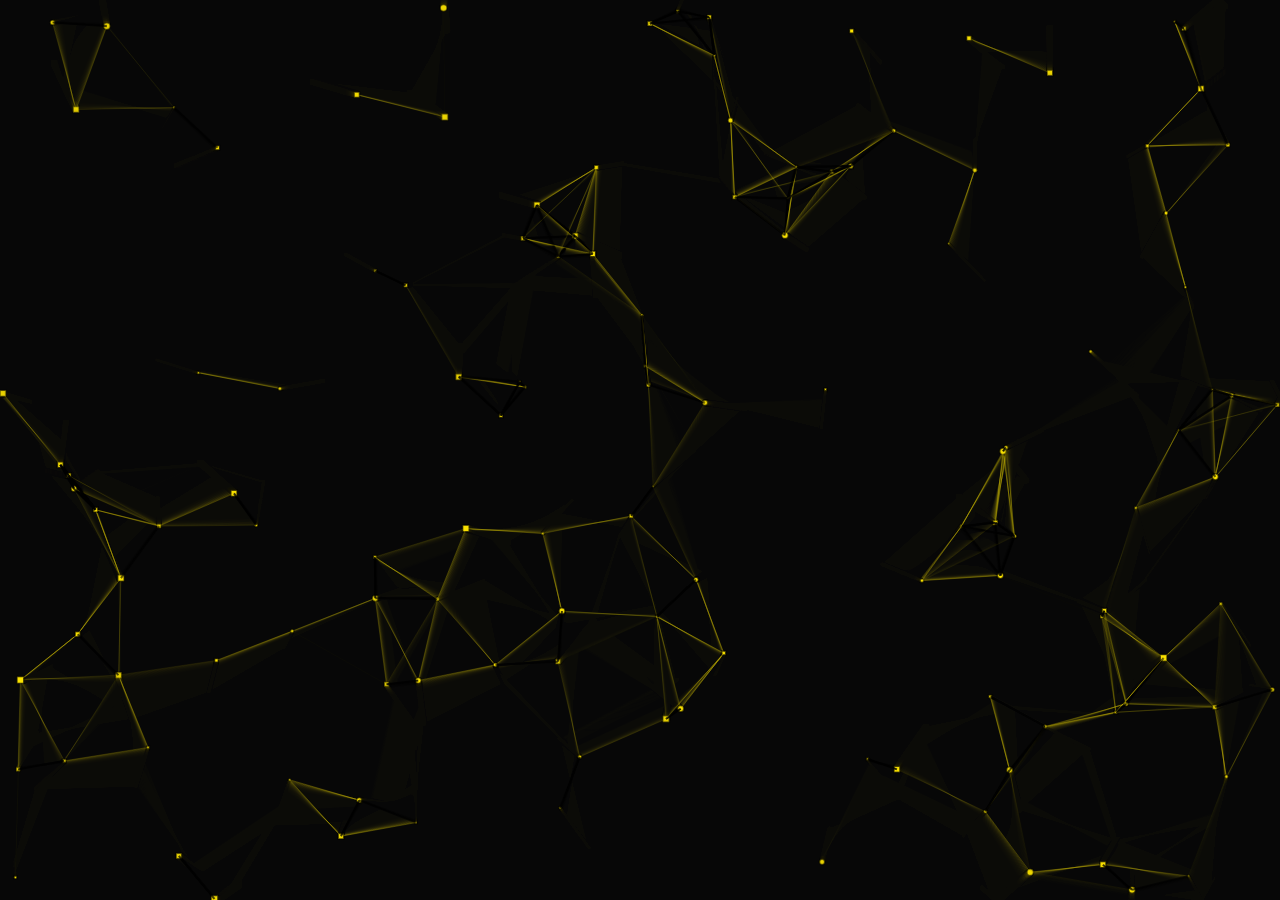
<file: background/background_page_1_embed.html>
<!DOCTYPE html>
<html lang="id">

<head>
    <meta charset="UTF-8">
    <title>Background P1</title>
    <style>
        *, *::before, *::after { margin: 0; padding: 0; box-sizing: border-box; }

        html, body {
            width: 100%;
            height: 100%;
            overflow: hidden;
            background: #0a0a0a;
        }

        canvas {
            display: block;
            position: absolute;
            inset: 0;
        }
    </style>
</head>

<body>
    <canvas id="bgCanvas"></canvas>

    <script>
        /* ================================================================
           NEO-BRUTALISM PARTICLE NETWORK — Embed-only
           Controlled by parent via postMessage:
             { type: 'mousemove', x, y }
             { type: 'click', x, y }
             { type: 'settings', color, speed, connectionDistance, mouseRadius }
             { type: 'reset' }
           ================================================================ */

        const canvas = document.getElementById('bgCanvas');
        const ctx    = canvas.getContext('2d');

        const settings = {
            color              : '#FFE600',
            speed              : 0.8,
            connectionDistance : 110,
            mouseRadius        : 130,
        };

        let mouse = { x: null, y: null };

        /* ── Receive all events from parent ── */
        window.addEventListener('message', (e) => {
            if (!e.data) return;
            switch (e.data.type) {
                case 'mousemove':
                    mouse.x = e.data.x;
                    mouse.y = e.data.y;
                    break;
                case 'mouseleave':
                    mouse.x = null;
                    mouse.y = null;
                    break;
                case 'click':
                    spawnBurst(e.data.x, e.data.y, 5);
                    break;
                case 'settings':
                    if (e.data.color !== undefined)              settings.color              = e.data.color;
                    if (e.data.speed !== undefined)              settings.speed              = e.data.speed;
                    if (e.data.connectionDistance !== undefined) settings.connectionDistance = e.data.connectionDistance;
                    if (e.data.mouseRadius !== undefined)        settings.mouseRadius        = e.data.mouseRadius;
                    break;
                case 'reset':
                    init();
                    break;
                case 'pause':
                    stopAnim();
                    break;
                case 'resume':
                    startAnim();
                    break;
            }
        });

        /* ── Resize ── */
        function resize() {
            canvas.width  = window.innerWidth;
            canvas.height = window.innerHeight;
        }
        resize();
        window.addEventListener('resize', () => { resize(); init(); });

        /* ── Helpers ── */
        function hexToRgb(hex) {
            const n = parseInt(hex.replace('#', ''), 16);
            return `${(n >> 16) & 255},${(n >> 8) & 255},${n & 255}`;
        }

        /* ── Particle ── */
        class Particle {
            constructor(x, y, dx, dy, size) {
                this.x       = x;
                this.y       = y;
                this.dx      = dx;
                this.dy      = dy;
                this.size    = size;
                this.density = Math.random() * 25 + 5;
                this.shape   = Math.random() > 0.5 ? 'square' : 'circle';
                this.alpha   = Math.random() * 0.35 + 0.65;
            }

            draw() {
                ctx.save();
                ctx.globalAlpha = this.alpha;
                ctx.fillStyle   = settings.color;
                ctx.strokeStyle = 'rgba(0,0,0,0.75)';
                ctx.lineWidth   = 1.5;
                if (this.shape === 'square') {
                    const s = this.size * 2;
                    ctx.fillRect(this.x - s/2, this.y - s/2, s, s);
                    ctx.strokeRect(this.x - s/2, this.y - s/2, s, s);
                } else {
                    ctx.beginPath();
                    ctx.arc(this.x, this.y, this.size, 0, Math.PI * 2);
                    ctx.fill();
                    ctx.stroke();
                }
                ctx.restore();
            }

            update() {
                if (this.x > canvas.width  || this.x < 0) this.dx = -this.dx;
                if (this.y > canvas.height || this.y < 0) this.dy = -this.dy;

                if (mouse.x !== null && mouse.y !== null) {
                    const ex   = mouse.x - this.x;
                    const ey   = mouse.y - this.y;
                    const dist = Math.sqrt(ex * ex + ey * ey);
                    if (dist > 0 && dist < settings.mouseRadius) {
                        const force = (settings.mouseRadius - dist) / settings.mouseRadius;
                        this.x -= (ex / dist) * force * this.density * 0.3;
                        this.y -= (ey / dist) * force * this.density * 0.3;
                    }
                }

                this.x += this.dx * settings.speed;
                this.y += this.dy * settings.speed;
                this.draw();
            }
        }

        let particles = [];

        function init() {
            particles = [];
            const count = Math.floor((canvas.width * canvas.height) / 9000);
            for (let i = 0; i < count; i++) {
                const size = Math.random() * 2.5 + 1;
                particles.push(new Particle(
                    Math.random() * (canvas.width  - size*4) + size*2,
                    Math.random() * (canvas.height - size*4) + size*2,
                    (Math.random() * 2) - 1,
                    (Math.random() * 2) - 1,
                    size
                ));
            }
        }

        function spawnBurst(cx, cy, n) {
            for (let i = 0; i < n; i++) {
                const size = Math.random() * 2.5 + 1;
                particles.push(new Particle(cx, cy, (Math.random()*6)-3, (Math.random()*6)-3, size));
            }
            if (particles.length > 500) particles.splice(0, particles.length - 500);
        }

        function connect() {
            const maxDistSq = settings.connectionDistance ** 2;
            for (let a = 0; a < particles.length; a++) {
                for (let b = a + 1; b < particles.length; b++) {
                    const distSq = (particles[a].x - particles[b].x) ** 2
                                 + (particles[a].y - particles[b].y) ** 2;
                    if (distSq < maxDistSq) {
                        const t = 1 - distSq / maxDistSq;
                        ctx.save();
                        if (t > 0.65) {
                            ctx.strokeStyle = `rgba(0,0,0,${(t * 0.9).toFixed(2)})`;
                            ctx.lineWidth   = 2;
                        } else {
                            ctx.strokeStyle = `rgba(${hexToRgb(settings.color)},${(t * 0.55).toFixed(2)})`;
                            ctx.lineWidth   = 0.8;
                        }
                        ctx.beginPath();
                        ctx.moveTo(particles[a].x, particles[a].y);
                        ctx.lineTo(particles[b].x, particles[b].y);
                        ctx.stroke();
                        ctx.restore();
                    }
                }
            }
        }

        /* ── Loop with pause/resume ── */
        let rafId   = null;
        let running = false;

        function loop() {
            ctx.fillStyle = 'rgba(10,10,10,0.22)';
            ctx.fillRect(0, 0, canvas.width, canvas.height);
            for (const p of particles) p.update();
            connect();
            rafId = requestAnimationFrame(loop);
        }

        function startAnim() { if (!running) { running = true; loop(); } }
        function stopAnim()  { running = false; if (rafId) { cancelAnimationFrame(rafId); rafId = null; } }

        document.addEventListener('visibilitychange', () => {
            document.hidden ? stopAnim() : startAnim();
        });

        const urlParams = new URLSearchParams(window.location.search);
        const autoplay = urlParams.get('autoplay') !== 'false';

        init();
        if (autoplay) {
            startAnim();
        }
    </script>
</body>

</html>
</file>
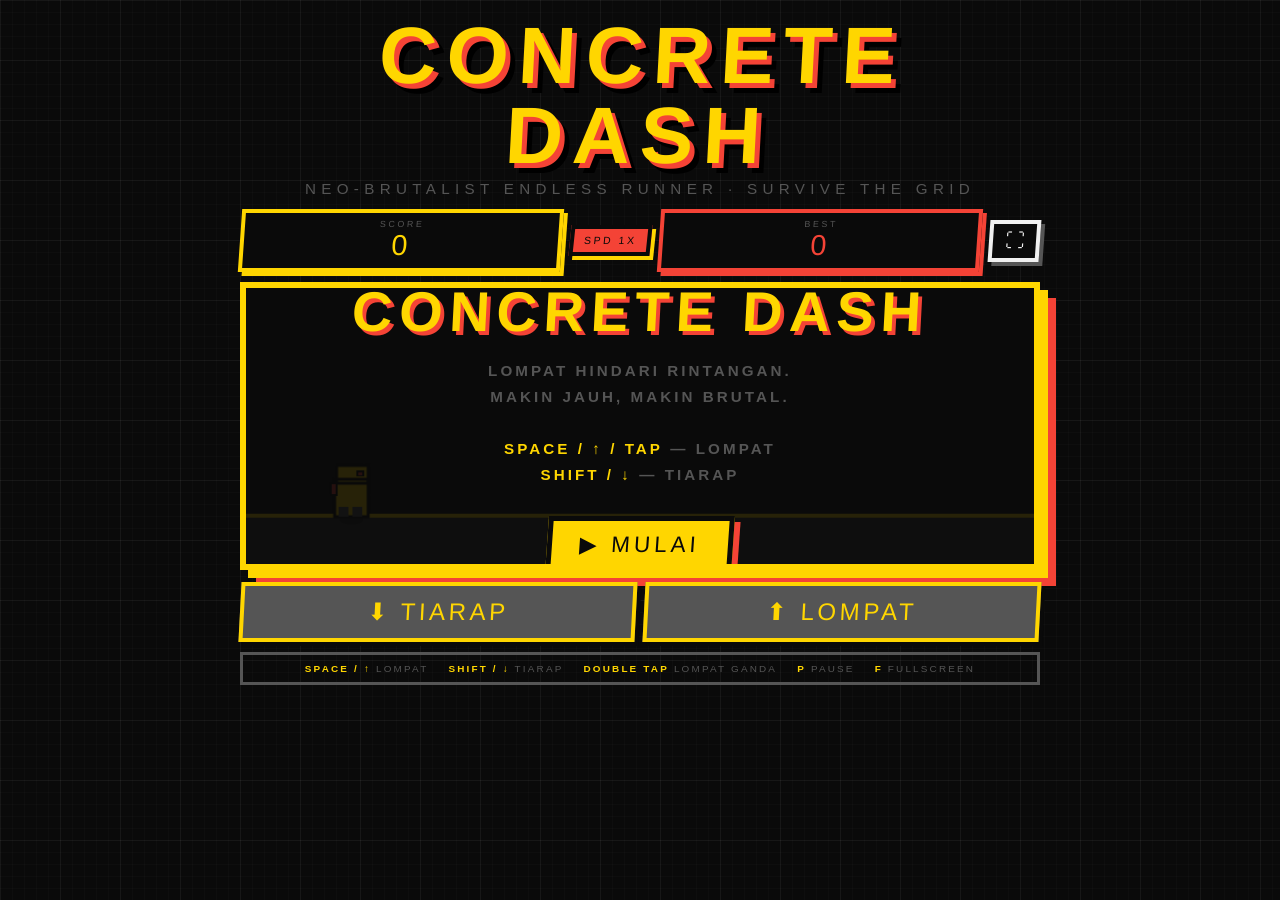
<file: game/CONCRETE_DASH.html>
<!DOCTYPE html>
<html lang="id">
<head>
  <meta charset="UTF-8" />
  <meta name="viewport" content="width=device-width, initial-scale=1.0, user-scalable=no" />
  <title>CONCRETE DASH — NEO-BRUTALIST RUNNER</title>
  <style>
    /* ============================================================
       RESET & VARIABLES
    ============================================================ */
    *, *::before, *::after { box-sizing: border-box; margin: 0; padding: 0; }

    :root {
      --black:   #0a0a0a;
      --yellow:  #ffd600;
      --red:     #f44336;
      --concrete:#555555;
      --white:   #f0f0f0;
      --shadow:  6px 6px 0px #ffd600;
      --shadow-r:6px 6px 0px #f44336;
    }

    /* ============================================================
       BODY / BACKGROUND — concrete grid texture
    ============================================================ */
    body {
      background-color: var(--black);
      background-image:
        linear-gradient(rgba(255,255,255,.04) 1px, transparent 1px),
        linear-gradient(90deg, rgba(255,255,255,.04) 1px, transparent 1px),
        linear-gradient(rgba(255,255,255,.015) 1px, transparent 1px),
        linear-gradient(90deg, rgba(255,255,255,.015) 1px, transparent 1px);
      background-size: 60px 60px, 60px 60px, 12px 12px, 12px 12px;
      font-family: 'Impact', 'Arial Black', 'Arial', sans-serif;
      color: var(--white);
      display: flex;
      flex-direction: column;
      align-items: center;
      justify-content: flex-start;
      min-height: 100vh;
      padding: 16px 8px 24px;
      overflow-x: hidden;
    }

    /* ============================================================
       TITLE HEADER
    ============================================================ */
    #header {
      width: 100%;
      max-width: 800px;
      text-align: center;
      margin-bottom: 12px;
    }

    #header h1 {
      font-size: clamp(2.4rem, 8vw, 5rem);
      letter-spacing: 0.12em;
      text-transform: uppercase;
      color: var(--yellow);
      text-shadow: 5px 5px 0 var(--red), 10px 10px 0 #000;
      transform: skewX(-3deg);
      display: inline-block;
      line-height: 1;
    }

    #header p.tagline {
      font-size: clamp(.65rem, 2.5vw, .95rem);
      letter-spacing: .35em;
      color: var(--concrete);
      text-transform: uppercase;
      margin-top: 4px;
    }

    /* ============================================================
       SCORE BAR & FULLSCREEN BTN
    ============================================================ */
    #scorebar {
      width: 100%;
      max-width: 800px;
      display: flex;
      justify-content: space-between;
      align-items: center;
      margin-bottom: 10px;
      gap: 8px;
    }

    .score-box {
      background: var(--black);
      border: 4px solid var(--yellow);
      padding: 6px 14px;
      transform: skewX(-4deg);
      box-shadow: 4px 4px 0 var(--yellow);
      flex: 1;
      text-align: center;
    }

    .score-box .label {
      font-size: .55rem;
      letter-spacing: .3em;
      color: var(--concrete);
      text-transform: uppercase;
    }

    .score-box .value {
      font-size: clamp(1.1rem, 4vw, 1.8rem);
      color: var(--yellow);
      letter-spacing: .1em;
    }

    .score-box.hi { border-color: var(--red); box-shadow: 4px 4px 0 var(--red); }
    .score-box.hi .value { color: var(--red); }

    #speed-badge {
      background: var(--red);
      border: 4px solid var(--black);
      color: var(--black);
      font-size: .65rem;
      letter-spacing: .25em;
      padding: 6px 10px;
      transform: skewX(-6deg);
      box-shadow: 4px 4px 0 var(--yellow);
      white-space: nowrap;
    }

    #fs-btn {
      background: var(--black);
      border: 4px solid var(--white);
      color: var(--white);
      font-size: 1.2rem;
      padding: 6px 12px;
      cursor: pointer;
      transform: skewX(-4deg);
      box-shadow: 4px 4px 0 var(--concrete);
      transition: transform .05s, box-shadow .05s;
    }
    #fs-btn:active {
      transform: skewX(-4deg) translate(4px,4px);
      box-shadow: 0px 0px 0 var(--concrete);
    }

    /* ============================================================
       CANVAS WRAPPER
    ============================================================ */
    #canvas-wrap {
      width: 100%;
      max-width: 800px;
      border: 6px solid var(--yellow);
      box-shadow: 8px 8px 0 var(--yellow), 16px 16px 0 var(--red);
      position: relative;
      background: #111;
      overflow: hidden;
      transition: all 0.2s;
    }

    canvas {
      display: block;
      width: 100%;
      height: auto;
    }

    /* ============================================================
       OVERLAY (start / game-over screens)
    ============================================================ */
    #overlay {
      position: absolute;
      inset: 0;
      background: rgba(10,10,10,.88);
      display: flex;
      flex-direction: column;
      align-items: center;
      justify-content: center;
      gap: 14px;
      z-index: 10;
    }

    #overlay.hidden { display: none; }

    #overlay h2 {
      font-size: clamp(1.8rem, 7vw, 3.5rem);
      letter-spacing: .12em;
      text-transform: uppercase;
      color: var(--yellow);
      text-shadow: 4px 4px 0 var(--red);
      transform: skewX(-3deg);
      text-align: center;
      padding: 0 12px;
    }

    #overlay .info-text {
      font-size: clamp(.65rem, 2.5vw, .95rem);
      letter-spacing: .2em;
      color: var(--concrete);
      text-align: center;
      padding: 0 16px;
      line-height: 1.7;
      text-transform: uppercase;
      font-family: 'Arial Black', sans-serif;
      font-weight: 900;
    }

    #overlay .final-score {
      font-size: clamp(1.1rem, 4vw, 2rem);
      color: var(--white);
      letter-spacing: .2em;
    }

    /* ============================================================
       BUTTONS
    ============================================================ */
    .btn {
      display: inline-block;
      background: var(--yellow);
      color: var(--black);
      border: 5px solid var(--black);
      padding: 10px 28px;
      font-family: 'Impact', 'Arial Black', sans-serif;
      font-size: clamp(1rem, 3.5vw, 1.4rem);
      letter-spacing: .18em;
      text-transform: uppercase;
      cursor: pointer;
      box-shadow: 6px 6px 0 var(--red);
      transform: skewX(-4deg);
      transition: transform .07s, box-shadow .07s;
      user-select: none;
      -webkit-tap-highlight-color: transparent;
    }

    .btn:hover { transform: skewX(-4deg) translate(2px,2px); box-shadow: 4px 4px 0 var(--red); }
    .btn:active { transform: skewX(-4deg) translate(6px,6px); box-shadow: 0 0 0 var(--red); }

    .btn.red { background: var(--red); box-shadow: 6px 6px 0 var(--yellow); }
    .btn.red:hover { box-shadow: 4px 4px 0 var(--yellow); }
    .btn.red:active { box-shadow: 0 0 0 var(--yellow); }

    /* ============================================================
       CONTROL BAR (mobile touch buttons)
    ============================================================ */
    #controls {
      width: 100%;
      max-width: 800px;
      display: flex;
      justify-content: space-between;
      gap: 8px;
      margin-top: 12px;
    }

    .ctrl-btn {
      flex: 1;
      background: var(--concrete);
      border: 4px solid var(--yellow);
      color: var(--yellow);
      font-family: 'Impact', 'Arial Black', sans-serif;
      font-size: clamp(1rem, 4vw, 1.5rem);
      letter-spacing: .15em;
      padding: 12px 0;
      cursor: pointer;
      box-shadow: 4px 4px 0 var(--black);
      transform: skewX(-3deg);
      text-align: center;
      text-transform: uppercase;
      user-select: none;
      -webkit-tap-highlight-color: transparent;
    }

    .ctrl-btn:active { transform: skewX(-3deg) translate(4px,4px); box-shadow: 0 0 0 var(--black); }

    /* ============================================================
       INSTRUCTIONS STRIP
    ============================================================ */
    #instructions {
      width: 100%;
      max-width: 800px;
      margin-top: 10px;
      border: 3px solid var(--concrete);
      padding: 8px 14px;
      display: flex;
      gap: 20px;
      flex-wrap: wrap;
      justify-content: center;
    }

    #instructions span {
      font-family: 'Arial Black', sans-serif;
      font-size: .62rem;
      letter-spacing: .22em;
      text-transform: uppercase;
      color: var(--concrete);
    }

    #instructions span b { color: var(--yellow); }

    /* ============================================================
       FLASH EFFECT
    ============================================================ */
    #flash {
      position: fixed; inset: 0;
      pointer-events: none;
      z-index: 999;
      opacity: 0;
      background: var(--red);
      transition: opacity .05s;
    }

    /* ============================================================
       FULLSCREEN MODE STYLES
    ============================================================ */
    :fullscreen { background-color: var(--black); padding: 0; justify-content: center; }
    :fullscreen #header { display: none; }
    :fullscreen #instructions { display: none; }
    :fullscreen #scorebar { max-width: 100%; padding: 10px 2vw; }
    :fullscreen #controls { max-width: 100%; padding: 0 2vw 20px; }
    
    :fullscreen #canvas-wrap {
      max-width: 100%;
      width: 100vw;
      flex: 1; /* Biarkan kanvas mengambil ruang kosong */
      display: flex;
      border-left: none;
      border-right: none;
      box-shadow: none;
      margin-bottom: 10px;
    }
    :fullscreen canvas {
      width: 100%;
      height: 100%;
      object-fit: contain; /* Mengunci rasio agar tidak gepeng */
    }

    /* Webkit fallbacks untuk fullscreen */
    :-webkit-full-screen { background-color: var(--black); padding: 0; justify-content: center; }
    :-webkit-full-screen #header { display: none; }
    :-webkit-full-screen #instructions { display: none; }
    :-webkit-full-screen #scorebar { max-width: 100%; padding: 10px 2vw; }
    :-webkit-full-screen #controls { max-width: 100%; padding: 0 2vw 20px; }
    :-webkit-full-screen #canvas-wrap {
      max-width: 100%; width: 100vw; flex: 1; display: flex; border-left: none; border-right: none; box-shadow: none; margin-bottom: 10px;
    }
    :-webkit-full-screen canvas { width: 100%; height: 100%; object-fit: contain; }
  </style>
</head>
<body>

<div id="flash"></div>

<div id="header">
  <h1>CONCRETE DASH</h1>
  <p class="tagline">Neo-Brutalist Endless Runner · Survive the Grid</p>
</div>

<div id="scorebar">
  <div class="score-box">
    <div class="label">Score</div>
    <div class="value" id="score-display">0</div>
  </div>
  <div id="speed-badge">SPD <span id="speed-display">1</span>X</div>
  <div class="score-box hi">
    <div class="label">Best</div>
    <div class="value" id="hi-display">0</div>
  </div>
  <button id="fs-btn" onclick="toggleFullScreen()" title="Toggle Fullscreen">⛶</button>
</div>

<div id="canvas-wrap">
  <canvas id="gameCanvas" width="800" height="280"></canvas>

  <div id="overlay">
    <h2 id="overlay-title">CONCRETE DASH</h2>
    <div class="info-text" id="overlay-body">
      Lompat hindari rintangan.<br>
      Makin jauh, makin brutal.<br><br>
      <b style="color:var(--yellow)">SPACE / ↑ / TAP</b> — Lompat<br>
      <b style="color:var(--yellow)">SHIFT / ↓</b> — Tiarap
    </div>
    <div class="final-score hidden" id="final-score"></div>
    <button class="btn" id="start-btn" onclick="startGame()">▶ MULAI</button>
  </div>
</div>

<div id="controls">
  <button class="ctrl-btn" id="btn-duck" ontouchstart="touchDuck(true)" ontouchend="touchDuck(false)">⬇ TIARAP</button>
  <button class="ctrl-btn" id="btn-jump" ontouchstart="touchJump()">⬆ LOMPAT</button>
</div>

<div id="instructions">
  <span><b>SPACE / ↑</b> Lompat</span>
  <span><b>SHIFT / ↓</b> Tiarap</span>
  <span><b>Double Tap</b> Lompat Ganda</span>
  <span><b>P</b> Pause</span>
  <span><b>F</b> Fullscreen</span>
</div>

<script>
/* ================================================================
   CONCRETE DASH — Neo-Brutalist Endless Runner
   Single-file HTML game with Web Audio API sound effects
================================================================ */

// ── Canvas Setup ─────────────────────────────────────────────────
const canvas = document.getElementById('gameCanvas');
const ctx    = canvas.getContext('2d');
const W = canvas.width;   // 800
const H = canvas.height;  // 280

// ── DOM refs ─────────────────────────────────────────────────────
const overlay      = document.getElementById('overlay');
const overlayTitle = document.getElementById('overlay-title');
const overlayBody  = document.getElementById('overlay-body');
const finalScore   = document.getElementById('final-score');
const startBtn     = document.getElementById('start-btn');
const scoreDisplay = document.getElementById('score-display');
const hiDisplay    = document.getElementById('hi-display');
const speedDisplay = document.getElementById('speed-display');
const flashEl      = document.getElementById('flash');

// ── Fullscreen Toggle ─────────────────────────────────────────────
function toggleFullScreen() {
  if (!document.fullscreenElement && !document.webkitFullscreenElement) {
    if (document.documentElement.requestFullscreen) {
      document.documentElement.requestFullscreen();
    } else if (document.documentElement.webkitRequestFullscreen) { /* Safari */
      document.documentElement.webkitRequestFullscreen();
    }
  } else {
    if (document.exitFullscreen) {
      document.exitFullscreen();
    } else if (document.webkitExitFullscreen) { /* Safari */
      document.webkitExitFullscreen();
    }
  }
}

// ── Audio Context ─────────────────────────────────────────────────
let audioCtx = null;

function getAudioCtx() {
  if (!audioCtx) audioCtx = new (window.AudioContext || window.webkitAudioContext)();
  return audioCtx;
}

/** Generic tone beep */
function beep(freq, type, duration, volume, decay) {
  try {
    const ac  = getAudioCtx();
    const osc = ac.createOscillator();
    const gain= ac.createGain();
    osc.connect(gain); gain.connect(ac.destination);
    osc.type = type || 'square';
    osc.frequency.setValueAtTime(freq, ac.currentTime);
    gain.gain.setValueAtTime(volume || 0.3, ac.currentTime);
    gain.gain.exponentialRampToValueAtTime(0.001, ac.currentTime + (decay || duration));
    osc.start(); osc.stop(ac.currentTime + duration);
  } catch(e) {}
}

/** Noise burst for industrial feel */
function noiseBurst(duration, volume) {
  try {
    const ac   = getAudioCtx();
    const buf  = ac.createBuffer(1, ac.sampleRate * duration, ac.sampleRate);
    const data = buf.getChannelData(0);
    for (let i = 0; i < data.length; i++) data[i] = Math.random() * 2 - 1;
    const src  = ac.createBufferSource();
    const gain = ac.createGain();
    src.buffer = buf;
    src.connect(gain); gain.connect(ac.destination);
    gain.gain.setValueAtTime(volume, ac.currentTime);
    gain.gain.exponentialRampToValueAtTime(0.001, ac.currentTime + duration);
    src.start();
  } catch(e) {}
}

// Sound effects
const SFX = {
  jump  : () => { beep(280, 'square', .12, .25, .10); beep(420, 'square', .08, .15, .07); },
  djump : () => { beep(520, 'square', .12, .3,  .09); beep(680, 'sawtooth',.08,.2,.07); },
  land  : () => { noiseBurst(.05, .18); beep(90, 'square', .06, .2, .05); },
  duck  : () => { beep(140, 'sawtooth', .07, .15, .06); },
  score : () => { beep(880, 'square', .05, .12, .04); },
  speed : () => { beep(660,'square',.04,.2,.03); beep(880,'square',.06,.25,.05); beep(1100,'square',.08,.2,.06); },
  hit   : () => { noiseBurst(.12, .4); beep(55,'sawtooth',.2,.35,.18); },
  gameover: () => {
    beep(220,'sawtooth',.25,.3,.22);
    setTimeout(()=>beep(150,'sawtooth',.3,.3,.28),180);
    setTimeout(()=>beep(100,'sawtooth',.45,.35,.4),380);
    noiseBurst(.5,.25);
  },
  start : () => { beep(440,'square',.06,.2,.05); beep(550,'square',.06,.2,.05); beep(660,'square',.1,.25,.08); }
};

// ── Game State ────────────────────────────────────────────────────
let state       = 'idle'; // idle | playing | paused | dead
let score       = 0;
let hiScore     = parseInt(localStorage.getItem('cd_hi') || '0');
let frameCount  = 0;
let gameSpeed   = 5;        // pixels/frame base
let speedLevel  = 1;
let lastSpeed   = 1;
let raf         = null;

// ── Player ────────────────────────────────────────────────────────
const GROUND_Y  = H - 48;   // ground line y
const PLAYER_W  = 34;
const PLAYER_H  = 52;
const DUCK_H    = 28;

const player = {
  x: 90,
  y: GROUND_Y - PLAYER_H,
  w: PLAYER_W,
  h: PLAYER_H,
  vy: 0,
  jumps: 0,
  maxJumps: 2,
  ducking: false,
  onGround: false,
  // animation
  legPhase: 0,
};

function playerRect() {
  return {
    x: player.x + 4,
    y: player.y + (player.ducking ? PLAYER_H - DUCK_H : 0) + 4,
    w: player.w - 8,
    h: (player.ducking ? DUCK_H : player.h) - 8
  };
}

// ── Obstacles ─────────────────────────────────────────────────────
let obstacles    = [];
let obstacleCooldown = 0;
const OBS_TYPES  = ['block','spike','bar','double'];

function spawnObstacle() {
  const type = OBS_TYPES[Math.floor(Math.random() * OBS_TYPES.length)];
  let w, h, y;
  switch(type) {
    case 'block':
      w = 28 + Math.random()*20; h = 40 + Math.random()*28;
      y = GROUND_Y - h; break;
    case 'spike':
      w = 22; h = 48;
      y = GROUND_Y - h; break;
    case 'bar':   // low bar — player must jump over
      w = 60 + Math.random()*40; h = 18;
      y = GROUND_Y - h; break;
    case 'double': // two blocks
      w = 24; h = 34 + Math.random()*20;
      y = GROUND_Y - h; break;
  }
  const obs = { x: W + 10, y, w, h, type, counted: false };
  if (type === 'double') {
    // spawn a second block 60-90px behind
    obstacles.push({ x: W + 10 + 65 + Math.random()*30, y, w, h, type:'block', counted:false });
  }
  obstacles.push(obs);
}

// ── Coins ─────────────────────────────────────────────────────────
let coins = [];
let coinCooldown = 60;

function spawnCoin() {
  const heights = [GROUND_Y - 30, GROUND_Y - 80, GROUND_Y - 140];
  coins.push({
    x: W + 10,
    y: heights[Math.floor(Math.random() * heights.length)],
    r: 10,
    collected: false,
    anim: 0
  });
}

// ── Particles ─────────────────────────────────────────────────────
let particles = [];

function spawnParticles(x, y, color, count) {
  for (let i = 0; i < count; i++) {
    particles.push({
      x, y,
      vx: (Math.random() - .5) * 6,
      vy: -(Math.random() * 5 + 1),
      life: 1,
      decay: .04 + Math.random()*.04,
      r: 3 + Math.random() * 5,
      color
    });
  }
}

// ── Background Layers (parallax) ──────────────────────────────────
const bgLayers = [
  { rects: initBgRects(4, .25), speed: .2, color: '#1a1a1a' },
  { rects: initBgRects(6, .5),  speed: .5, color: '#222222' },
  { rects: initBgRects(8, .9),  speed: .9, color: '#2a2a2a' },
];

function initBgRects(count, scale) {
  const arr = [];
  for (let i = 0; i < count; i++) {
    arr.push({
      x: Math.random() * W,
      y: Math.random() * (H - 60),
      w: 20 + Math.random() * 80 * scale,
      h: 10 + Math.random() * 60 * scale,
    });
  }
  return arr;
}

// ── Ground segments (animated) ────────────────────────────────────
let groundX = 0;

// ── Input Handling ────────────────────────────────────────────────
let keys = {};

document.addEventListener('keydown', e => {
  if (state === 'idle' || state === 'dead') {
    if (['Space','ArrowUp','Enter'].includes(e.code)) startGame();
    return;
  }
  if (e.code === 'KeyP') togglePause();
  if (e.code === 'KeyF') toggleFullScreen();
  if (state !== 'playing') return;
  if ((e.code === 'Space' || e.code === 'ArrowUp') && !keys[e.code]) {
    doJump();
  }
  if (e.code === 'ArrowDown' || e.code === 'ShiftLeft' || e.code === 'ShiftRight') {
    doDuck(true);
  }
  keys[e.code] = true;
  e.preventDefault();
});

document.addEventListener('keyup', e => {
  keys[e.code] = false;
  if (e.code === 'ArrowDown' || e.code === 'ShiftLeft' || e.code === 'ShiftRight') {
    doDuck(false);
  }
});

// Touch controls
function touchJump() { if (state === 'playing') doJump(); else if (state !== 'playing') startGame(); }
function touchDuck(on) { if (state === 'playing') doDuck(on); }

// Swipe detection
let touchStartY = 0;
canvas.addEventListener('touchstart', e => { touchStartY = e.touches[0].clientY; }, {passive:true});
canvas.addEventListener('touchend', e => {
  const dy = e.changedTouches[0].clientY - touchStartY;
  if (dy > 30) doDuck(false); // swipe down momentary
  else touchJump();
}, {passive:true});

function doJump() {
  if (player.jumps < player.maxJumps) {
    player.vy = player.jumps === 0 ? -13.5 : -11;
    player.jumps++;
    player.ducking = false;
    if (player.jumps === 1) SFX.jump();
    else SFX.djump();
  }
}

function doDuck(on) {
  if (on && !player.ducking && player.onGround) { player.ducking = true; SFX.duck(); }
  if (!on) player.ducking = false;
}

// ── Game Functions ────────────────────────────────────────────────
function startGame() {
  // Reset state
  score       = 0;
  frameCount  = 0;
  gameSpeed   = 5;
  speedLevel  = 1;
  lastSpeed   = 1;
  obstacles   = [];
  coins       = [];
  particles   = [];
  obstacleCooldown = 80;
  coinCooldown= 60;
  player.x    = 90;
  player.y    = GROUND_Y - PLAYER_H;
  player.vy   = 0;
  player.jumps= 0;
  player.ducking = false;
  player.onGround = false;
  player.legPhase = 0;
  groundX     = 0;

  // Background rects reset
  bgLayers.forEach(l => l.rects = initBgRects(l.rects.length, l.speed));

  state = 'playing';
  overlay.classList.add('hidden');
  SFX.start();
  if (raf) cancelAnimationFrame(raf);
  loop();
}

function gameOver() {
  state = 'dead';
  SFX.hit();
  flashScreen();
  spawnParticles(player.x + player.w/2, player.y + player.h/2, '#f44336', 18);

  if (score > hiScore) {
    hiScore = score;
    localStorage.setItem('cd_hi', hiScore);
  }
  hiDisplay.textContent = hiScore;

  setTimeout(() => {
    SFX.gameover();
    overlayTitle.textContent = 'GAME OVER';
    overlayBody.textContent  = '';
    finalScore.textContent   = `SCORE: ${score}  |  BEST: ${hiScore}`;
    finalScore.classList.remove('hidden');
    startBtn.textContent     = '↺ RESTART';
    overlay.classList.remove('hidden');
  }, 600);
}

function togglePause() {
  if (state === 'playing') { state = 'paused'; }
  else if (state === 'paused') { state = 'playing'; loop(); }
}

function flashScreen() {
  flashEl.style.opacity = '.55';
  setTimeout(() => flashEl.style.opacity = '0', 90);
}

// ── Collision (AABB) ──────────────────────────────────────────────
function rectsOverlap(a, b) {
  return a.x < b.x + b.w && a.x + a.w > b.x &&
         a.y < b.y + b.h && a.y + a.h > b.y;
}

// ── Main Loop ─────────────────────────────────────────────────────
function loop() {
  if (state !== 'playing') return;
  update();
  render();
  raf = requestAnimationFrame(loop);
}

function update() {
  frameCount++;

  // ── Score & Speed ──────────────────────────────────────────────
  if (frameCount % 6 === 0) {
    score++;
    scoreDisplay.textContent = score;
    if (score % 5 === 0) SFX.score();
  }

  // Speed increases every 200 points
  speedLevel  = 1 + Math.floor(score / 200) * 0.4;
  gameSpeed   = 5 + (speedLevel - 1) * 2.2;
  if (speedLevel !== lastSpeed) {
    lastSpeed = speedLevel;
    SFX.speed();
    flashScreen();
  }
  speedDisplay.textContent = speedLevel.toFixed(1).replace('.0','');

  // ── Player Physics ─────────────────────────────────────────────
  const gravity = 0.62;
  player.vy += gravity;
  player.y  += player.vy;

  // Ground collision
  const groundLine = player.ducking ? GROUND_Y - DUCK_H : GROUND_Y - PLAYER_H;
  if (player.y >= groundLine) {
    if (!player.onGround) SFX.land();
    player.y      = groundLine;
    player.vy     = 0;
    player.jumps  = 0;
    player.onGround = true;
  } else {
    player.onGround = false;
  }

  // Leg animation while on ground
  if (player.onGround && !player.ducking) player.legPhase += 0.25;

  // ── Obstacles ──────────────────────────────────────────────────
  obstacleCooldown--;
  const minGap = Math.max(55, 110 - score * 0.05);
  if (obstacleCooldown <= 0) {
    spawnObstacle();
    obstacleCooldown = minGap + Math.random() * 70;
  }

  const pr = playerRect();
  for (let i = obstacles.length - 1; i >= 0; i--) {
    const o = obstacles[i];
    o.x -= gameSpeed;

    // Check collision
    const or = { x: o.x + 3, y: o.y + 3, w: o.w - 6, h: o.h - 6 };
    if (rectsOverlap(pr, or)) { gameOver(); return; }

    // Score past obstacle
    if (!o.counted && o.x + o.w < player.x) {
      o.counted = true;
    }

    if (o.x + o.w < -10) obstacles.splice(i, 1);
  }

  // ── Coins ──────────────────────────────────────────────────────
  coinCooldown--;
  if (coinCooldown <= 0) {
    spawnCoin();
    coinCooldown = 70 + Math.random() * 60;
  }

  for (let i = coins.length - 1; i >= 0; i--) {
    const c = coins[i];
    c.x   -= gameSpeed * 0.95;
    c.anim = (c.anim + .07) % (Math.PI * 2);

    if (!c.collected) {
      const cr = { x: c.x - c.r, y: c.y - c.r, w: c.r*2, h: c.r*2 };
      if (rectsOverlap(pr, cr)) {
        c.collected = true;
        score += 10;
        scoreDisplay.textContent = score;
        spawnParticles(c.x, c.y, '#ffd600', 8);
        beep(1320, 'square', .08, .2, .06);
      }
    }
    if (c.x < -20 || c.collected) coins.splice(i, 1);
  }

  // ── Particles ──────────────────────────────────────────────────
  for (let i = particles.length - 1; i >= 0; i--) {
    const p = particles[i];
    p.x   += p.vx;
    p.y   += p.vy;
    p.vy  += 0.3;
    p.life -= p.decay;
    if (p.life <= 0) particles.splice(i, 1);
  }

  // ── Background Parallax ────────────────────────────────────────
  bgLayers.forEach(layer => {
    layer.rects.forEach(r => {
      r.x -= gameSpeed * layer.speed;
      if (r.x + r.w < 0) {
        r.x = W + 5;
        r.y = Math.random() * (H - 80);
      }
    });
  });

  // ── Ground offset ──────────────────────────────────────────────
  groundX = (groundX - gameSpeed) % 40;
}

// ── Render ────────────────────────────────────────────────────────
function render() {
  // Sky
  ctx.fillStyle = '#0d0d0d';
  ctx.fillRect(0, 0, W, H);

  // Grid overlay
  ctx.strokeStyle = 'rgba(255,255,255,0.03)';
  ctx.lineWidth = 1;
  for (let x = 0; x < W; x += 30) { ctx.beginPath(); ctx.moveTo(x,0); ctx.lineTo(x,H); ctx.stroke(); }
  for (let y = 0; y < H; y += 30) { ctx.beginPath(); ctx.moveTo(0,y); ctx.lineTo(W,y); ctx.stroke(); }

  // Background parallax buildings
  bgLayers.forEach(layer => {
    ctx.fillStyle = layer.color;
    layer.rects.forEach(r => {
      ctx.fillRect(r.x, r.y, r.w, r.h);
      // windows
      ctx.fillStyle = 'rgba(255,214,0,.07)';
      for (let wx = r.x+4; wx < r.x+r.w-6; wx += 10) {
        for (let wy = r.y+4; wy < r.y+r.h-6; wy += 10) {
          if (Math.random() > .6) ctx.fillRect(wx, wy, 5, 5);
        }
      }
      ctx.fillStyle = layer.color;
    });
  });

  // Ground
  ctx.fillStyle = '#333';
  ctx.fillRect(0, GROUND_Y, W, H - GROUND_Y);

  // Ground stripes (moving)
  ctx.fillStyle = '#444';
  for (let x = groundX; x < W; x += 40) {
    ctx.fillRect(x, GROUND_Y, 20, 4);
  }
  // Ground border line
  ctx.fillStyle = '#ffd600';
  ctx.fillRect(0, GROUND_Y - 3, W, 4);
  // Ground shadow
  ctx.fillStyle = 'rgba(0,0,0,.5)';
  ctx.fillRect(0, GROUND_Y + 1, W, 8);

  // ── Coins ──────────────────────────────────────────────────────
  coins.forEach(c => {
    const scale = 1 + Math.sin(c.anim) * .12;
    ctx.save();
    ctx.translate(c.x, c.y);
    ctx.scale(scale, scale);
    ctx.fillStyle = '#ffd600';
    ctx.strokeStyle = '#0a0a0a';
    ctx.lineWidth = 3;
    ctx.beginPath(); ctx.arc(0, 0, c.r, 0, Math.PI*2); ctx.fill(); ctx.stroke();
    ctx.fillStyle = '#0a0a0a';
    ctx.font = 'bold 10px Impact';
    ctx.textAlign = 'center'; ctx.textBaseline = 'middle';
    ctx.fillText('$', 0, 1);
    ctx.restore();
  });

  // ── Obstacles ──────────────────────────────────────────────────
  obstacles.forEach(o => drawObstacle(o));

  // ── Player ─────────────────────────────────────────────────────
  drawPlayer();

  // ── Particles ──────────────────────────────────────────────────
  particles.forEach(p => {
    ctx.globalAlpha = p.life;
    ctx.fillStyle   = p.color;
    ctx.fillRect(p.x - p.r/2, p.y - p.r/2, p.r, p.r);
  });
  ctx.globalAlpha = 1;

  // ── Pause Overlay ──────────────────────────────────────────────
  if (state === 'paused') {
    ctx.fillStyle = 'rgba(0,0,0,.7)';
    ctx.fillRect(0, 0, W, H);
    ctx.fillStyle = '#ffd600';
    ctx.font      = 'bold 52px Impact';
    ctx.letterSpacing = '8px';
    ctx.textAlign = 'center';
    ctx.fillText('PAUSED', W/2, H/2 - 10);
    ctx.font  = '16px Impact';
    ctx.fillStyle = '#555';
    ctx.fillText('PRESS P TO CONTINUE', W/2, H/2 + 24);
    ctx.letterSpacing = '0px';
  }
}

function drawObstacle(o) {
  ctx.save();
  switch(o.type) {
    case 'block':
      // Shadow
      ctx.fillStyle = 'rgba(244,67,54,.35)';
      ctx.fillRect(o.x + 5, o.y + 5, o.w, o.h);
      // Body
      ctx.fillStyle = '#f44336';
      ctx.fillRect(o.x, o.y, o.w, o.h);
      // Border
      ctx.strokeStyle = '#0a0a0a';
      ctx.lineWidth = 3;
      ctx.strokeRect(o.x, o.y, o.w, o.h);
      // Highlight
      ctx.fillStyle = 'rgba(255,255,255,.15)';
      ctx.fillRect(o.x + 3, o.y + 3, o.w - 6, 6);
      // X mark
      ctx.strokeStyle = '#0a0a0a';
      ctx.lineWidth = 2.5;
      ctx.beginPath();
      ctx.moveTo(o.x+6, o.y+6); ctx.lineTo(o.x+o.w-6, o.y+o.h-6);
      ctx.moveTo(o.x+o.w-6, o.y+6); ctx.lineTo(o.x+6, o.y+o.h-6);
      ctx.stroke();
      break;

    case 'spike':
      // Triangle spike
      ctx.fillStyle = 'rgba(85,85,85,.4)';
      ctx.beginPath();
      ctx.moveTo(o.x + 5, o.y + o.h + 5);
      ctx.lineTo(o.x + o.w/2 + 5, o.y + 5);
      ctx.lineTo(o.x + o.w + 5, o.y + o.h + 5);
      ctx.fill();
      ctx.fillStyle = '#555555';
      ctx.beginPath();
      ctx.moveTo(o.x, o.y + o.h);
      ctx.lineTo(o.x + o.w/2, o.y);
      ctx.lineTo(o.x + o.w, o.y + o.h);
      ctx.closePath(); ctx.fill();
      ctx.strokeStyle = '#ffd600';
      ctx.lineWidth   = 2.5;
      ctx.stroke();
      break;

    case 'bar':
      ctx.fillStyle = 'rgba(255,214,0,.2)';
      ctx.fillRect(o.x + 4, o.y + 4, o.w, o.h);
      ctx.fillStyle = '#ffd600';
      ctx.fillRect(o.x, o.y, o.w, o.h);
      ctx.strokeStyle = '#0a0a0a';
      ctx.lineWidth = 3;
      ctx.strokeRect(o.x, o.y, o.w, o.h);
      // Hazard stripes
      const stripeW = 14;
      ctx.save();
      ctx.clipRect ? ctx.clipRect(o.x, o.y, o.w, o.h) : (() => {
        ctx.beginPath(); ctx.rect(o.x, o.y, o.w, o.h); ctx.clip();
      })();
      ctx.fillStyle = '#0a0a0a';
      for (let sx = o.x - o.h; sx < o.x + o.w + o.h; sx += stripeW * 2) {
        ctx.beginPath();
        ctx.moveTo(sx, o.y + o.h);
        ctx.lineTo(sx + o.h, o.y);
        ctx.lineTo(sx + o.h + stripeW, o.y);
        ctx.lineTo(sx + stripeW, o.y + o.h);
        ctx.closePath(); ctx.fill();
      }
      ctx.restore();
      break;

    default: // fallback
      ctx.fillStyle = '#f44336';
      ctx.fillRect(o.x, o.y, o.w, o.h);
  }
  ctx.restore();
}

function drawPlayer() {
  const px = player.x;
  const ph = player.ducking ? DUCK_H : PLAYER_H;
  const py = player.ducking ? GROUND_Y - DUCK_H : player.y;
  const airborne = !player.onGround;

  ctx.save();

  // Drop shadow
  ctx.fillStyle = 'rgba(0,0,0,.4)';
  ctx.beginPath();
  ctx.ellipse(px + PLAYER_W/2, GROUND_Y + 3, PLAYER_W/2 * (player.ducking?.9:.7), 5, 0, 0, Math.PI*2);
  ctx.fill();

  if (player.ducking) {
    // Crouched form
    ctx.fillStyle = '#ffd600';
    ctx.fillRect(px, py, PLAYER_W, DUCK_H);
    ctx.strokeStyle = '#0a0a0a';
    ctx.lineWidth = 3;
    ctx.strokeRect(px, py, PLAYER_W, DUCK_H);
    // Eyes
    ctx.fillStyle = '#0a0a0a';
    ctx.fillRect(px + PLAYER_W - 10, py + 6, 6, 6);
    // Mouth/grill
    ctx.fillStyle = '#0a0a0a';
    for (let g = 0; g < 3; g++) ctx.fillRect(px + 4 + g*6, py + DUCK_H - 7, 4, 4);
  } else {
    // Body
    ctx.fillStyle = '#ffd600';
    ctx.fillRect(px, py + 14, PLAYER_W, ph - 14);

    // Head
    ctx.fillStyle = '#ffd600';
    ctx.fillRect(px + 2, py, PLAYER_W - 2, 18);

    // Border
    ctx.strokeStyle = '#0a0a0a';
    ctx.lineWidth = 3;
    ctx.strokeRect(px + 2, py, PLAYER_W - 2, 18);
    ctx.strokeRect(px, py + 14, PLAYER_W, ph - 14);

    // Eyes (visor style)
    ctx.fillStyle = '#0a0a0a';
    ctx.fillRect(px + PLAYER_W - 12, py + 5, 8, 6);
    ctx.fillStyle = '#f44336';
    ctx.fillRect(px + PLAYER_W - 10, py + 7, 4, 3);

    // Legs (animated)
    if (!airborne) {
      const legSwing = Math.sin(player.legPhase) * 8;
      ctx.fillStyle = '#555';
      // Left leg
      ctx.fillRect(px + 3,  py + ph - 14 + legSwing, 10, 14 - legSwing);
      // Right leg
      ctx.fillRect(px + 17, py + ph - 14 - legSwing, 10, 14 + legSwing);
    } else {
      // Tucked legs
      ctx.fillStyle = '#555';
      ctx.fillRect(px + 4, py + ph - 10, 10, 10);
      ctx.fillRect(px + 18, py + ph - 10, 10, 10);
    }

    // Arm/jet pack detail
    ctx.fillStyle = '#f44336';
    ctx.fillRect(px - 4, py + 18, 6, 12);
    ctx.strokeStyle = '#0a0a0a';
    ctx.lineWidth = 2;
    ctx.strokeRect(px - 4, py + 18, 6, 12);

    // Jump boost trail
    if (airborne && player.vy < -4) {
      ctx.fillStyle = 'rgba(255,214,0,.5)';
      ctx.fillRect(px + 5, py + ph, 8, 10);
      ctx.fillStyle = 'rgba(244,67,54,.4)';
      ctx.fillRect(px + 15, py + ph, 8, 14);
    }
  }

  ctx.restore();
}

// ── Init ──────────────────────────────────────────────────────────
hiDisplay.textContent = hiScore;

// Draw static intro frame
(function initRender() {
  ctx.fillStyle = '#0d0d0d';
  ctx.fillRect(0, 0, W, H);
  ctx.strokeStyle = 'rgba(255,255,255,0.03)';
  ctx.lineWidth = 1;
  for (let x = 0; x < W; x += 30) { ctx.beginPath(); ctx.moveTo(x,0); ctx.lineTo(x,H); ctx.stroke(); }
  for (let y = 0; y < H; y += 30) { ctx.beginPath(); ctx.moveTo(0,y); ctx.lineTo(W,y); ctx.stroke(); }
  ctx.fillStyle = '#333';
  ctx.fillRect(0, GROUND_Y, W, H - GROUND_Y);
  ctx.fillStyle = '#ffd600';
  ctx.fillRect(0, GROUND_Y - 3, W, 4);
  drawPlayer();
})();
</script>
</body>
</html>
</file>
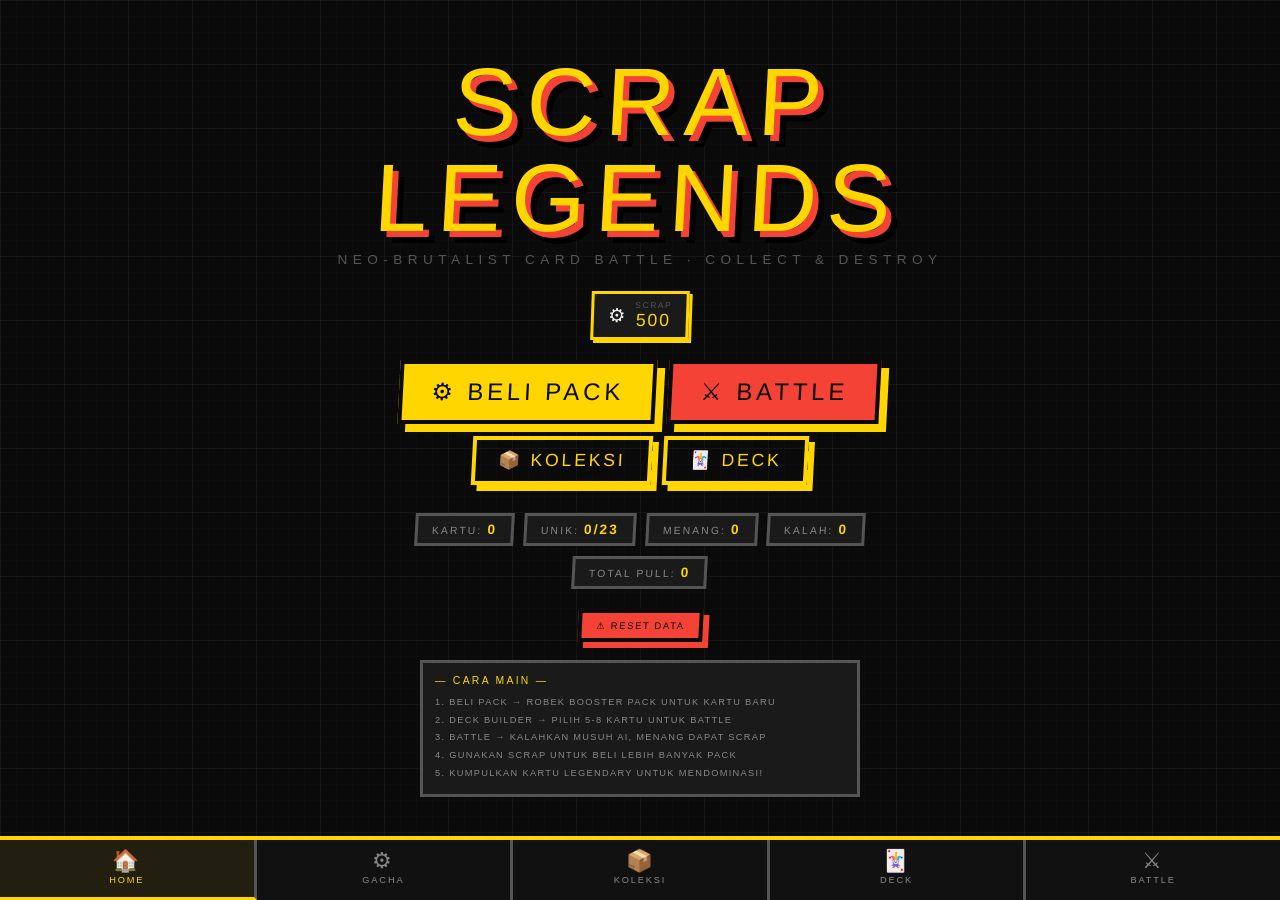
<file: game/SCRAP_LEGENDS.html>
<!DOCTYPE html>
<html lang="id">
<head>
<meta charset="UTF-8"/>
<meta name="viewport" content="width=device-width,initial-scale=1,user-scalable=no"/>
<title>SCRAP LEGENDS — Neo-Brutalist Card Battle</title>
<style>
/* ================================================================
   SCRAP LEGENDS — CSS FULL
   Neo-Brutalism: heavy borders, hard shadows, industrial typography
================================================================ */
*,*::before,*::after{box-sizing:border-box;margin:0;padding:0}
:root{
  --blk:#0a0a0a;--blk2:#111;--blk3:#1a1a1a;--blk4:#222;
  --yel:#ffd600;--yel2:#ffeb3b;--red:#f44336;--red2:#b71c1c;
  --grn:#00e676;--blu:#2979ff;--pur:#d500f9;--ora:#ff6d00;
  --con:#555;--con2:#888;--wht:#f0f0f0;
  --bdr:5px solid var(--yel);
  --sh: 6px 6px 0 var(--yel);
  --sh-r:6px 6px 0 var(--red);
  --sh-sm:3px 3px 0 var(--yel);
}
html{font-size:16px}
body{
  background:var(--blk);
  background-image:
    linear-gradient(rgba(255,255,255,.03) 1px,transparent 1px),
    linear-gradient(90deg,rgba(255,255,255,.03) 1px,transparent 1px),
    linear-gradient(rgba(255,255,255,.012) 1px,transparent 1px),
    linear-gradient(90deg,rgba(255,255,255,.012) 1px,transparent 1px);
  background-size:64px 64px,64px 64px,16px 16px,16px 16px;
  font-family:'Impact','Arial Black',sans-serif;
  color:var(--wht);
  min-height:100vh;
  overflow-x:hidden;
}

/* ── Scrollbar ─────────────── */
::-webkit-scrollbar{width:6px}
::-webkit-scrollbar-track{background:var(--blk)}
::-webkit-scrollbar-thumb{background:var(--yel)}

/* ── Screens ───────────────── */
.screen{display:none;width:100%;min-height:100vh;padding:12px 10px 80px}
.screen.active{display:block}

/* ── NAV BAR ───────────────── */
#navbar{
  position:fixed;bottom:0;left:0;right:0;
  background:var(--blk2);border-top:4px solid var(--yel);
  display:flex;z-index:200;
}
.nav-btn{
  flex:1;padding:10px 0 12px;
  background:transparent;border:none;border-right:3px solid var(--con);
  color:var(--con2);font-family:inherit;font-size:.58rem;
  letter-spacing:.2em;text-transform:uppercase;cursor:pointer;
  display:flex;flex-direction:column;align-items:center;gap:3px;
  transition:color .12s,background .12s;
}
.nav-btn:last-child{border-right:none}
.nav-btn .ico{font-size:1.35rem;line-height:1}
.nav-btn.active,.nav-btn:hover{color:var(--yel);background:rgba(255,214,0,.07)}
.nav-btn.active{border-bottom:3px solid var(--yel)}

/* ── GLOBAL TITLE ──────────── */
.page-title{
  font-size:clamp(1.6rem,5vw,2.8rem);
  color:var(--yel);letter-spacing:.14em;text-transform:uppercase;
  text-shadow:4px 4px 0 var(--red);transform:skewX(-2deg);
  display:inline-block;margin-bottom:14px;
}
.page-sub{
  font-size:.65rem;letter-spacing:.3em;color:var(--con);
  text-transform:uppercase;margin-bottom:18px;
}

/* ── BUTTONS ───────────────── */
.btn{
  display:inline-flex;align-items:center;justify-content:center;gap:8px;
  background:var(--yel);color:var(--blk);
  border:4px solid var(--blk);padding:10px 22px;
  font-family:inherit;font-size:clamp(.85rem,3vw,1.1rem);
  letter-spacing:.16em;text-transform:uppercase;cursor:pointer;
  box-shadow:var(--sh);transform:skewX(-3deg);
  transition:transform .07s,box-shadow .07s;
  user-select:none;-webkit-tap-highlight-color:transparent;
  white-space:nowrap;
}
.btn:active{transform:skewX(-3deg) translate(6px,6px);box-shadow:0 0 0 var(--yel)}
.btn.red{background:var(--red);box-shadow:var(--sh-r)}
.btn.red:active{box-shadow:0 0 0 var(--red)}
.btn.ghost{background:transparent;color:var(--yel);border-color:var(--yel)}
.btn:disabled{opacity:.4;pointer-events:none;filter:grayscale(100%);}
.btn.big{font-size:clamp(1rem,4vw,1.5rem);padding:14px 28px;box-shadow:8px 8px 0 var(--yel)}
.btn.big:active{transform:skewX(-3deg) translate(8px,8px);box-shadow:0 0 0 var(--yel)}

/* ── CURRENCY BAR ──────────── */
#currency-bar{
  display:flex;align-items:center;gap:10px;
  background:var(--blk3);border:3px solid var(--yel);
  padding:6px 14px;margin-bottom:16px;
  box-shadow:var(--sh-sm);transform:skewX(-2deg);
  width:fit-content;
}
#currency-bar .ico{font-size:1.2rem}
#currency-bar .amount{font-size:1.1rem;color:var(--yel);letter-spacing:.1em}
#currency-bar .label{font-size:.55rem;color:var(--con);letter-spacing:.2em}

/* ── CARD ──────────────────── */
.card{
  background:var(--blk3);
  border:4px solid var(--con);
  position:relative;overflow:hidden;
  display:flex;flex-direction:column;
  cursor:pointer;transition:transform .1s,box-shadow .1s;
  user-select:none;
}
.card:hover{transform:translateY(-3px);box-shadow:0 6px 0 rgba(0,0,0,.5)}
.card-art{
  width:100%;aspect-ratio:1/1;
  display:flex;align-items:center;justify-content:center;
  font-size:3.2rem;background:var(--blk4);
  position:relative;overflow:hidden;
}
.card-art::after{
  content:'';position:absolute;inset:0;
  background:linear-gradient(135deg,rgba(255,255,255,.07) 0%,transparent 60%);
}
.card-name{
  font-size:.7rem;letter-spacing:.18em;text-transform:uppercase;
  color:var(--wht);padding:4px 6px 2px;text-align:center;
  white-space:nowrap;overflow:hidden;text-overflow:ellipsis;
}
.card-stats{
  display:flex;justify-content:space-between;
  padding:3px 6px 4px;font-size:.62rem;color:var(--con2);letter-spacing:.1em;
}
.card-hp{color:var(--grn)}
.card-atk{color:var(--red)}
.card-type-badge{
  position:absolute;top:4px;left:4px;
  font-size:.5rem;letter-spacing:.15em;padding:2px 5px;
  background:var(--blk);border:2px solid currentColor;
  text-transform:uppercase;font-family:inherit;font-weight:900;
}

/* Rarity borders */
.card.common{border-color:#888;box-shadow:3px 3px 0 #444}
.card.rare{border-color:var(--blu);box-shadow:4px 4px 0 var(--blu)}
.card.epic{border-color:var(--pur);box-shadow:4px 4px 0 var(--pur)}
.card.legendary{
  border-color:var(--yel);box-shadow:4px 4px 0 var(--yel);
}

/* Locked Card Style (Belum Punya) */
.card.locked {
  filter: grayscale(100%) brightness(0.6);
  border-color: var(--blk4);
  box-shadow: none;
}
.card.locked:hover { transform: none; box-shadow: none; cursor: default; }

@keyframes legendaryGlow{
  from{box-shadow:4px 4px 0 var(--yel),0 0 12px rgba(255,214,0,.3)}
  to{box-shadow:4px 4px 0 var(--yel),0 0 24px rgba(255,214,0,.6)}
}
.rarity-label{
  position:absolute;top:4px;right:4px;
  font-size:.48rem;letter-spacing:.2em;padding:2px 5px;
  font-family:inherit;font-weight:900;text-transform:uppercase;
}
.rarity-label.common{background:#555;color:#ddd}
.rarity-label.rare{background:var(--blu);color:#fff}
.rarity-label.epic{background:var(--pur);color:#fff}
.rarity-label.legendary{background:var(--yel);color:var(--blk)}

/* ── SCREEN: HOME ──────────── */
#screen-home{text-align:center;padding-top:30px}
#home-logo{
  font-size:clamp(2.8rem,10vw,6rem);
  color:var(--yel);letter-spacing:.1em;text-transform:uppercase;
  text-shadow:6px 6px 0 var(--red),12px 12px 0 #000;
  transform:skewX(-3deg);display:inline-block;
  line-height:1;margin-bottom:6px;
}
#home-sub{
  font-size:clamp(.6rem,2vw,.85rem);color:var(--con);
  letter-spacing:.4em;text-transform:uppercase;margin-bottom:24px;
}
#home-currency{margin:0 auto 24px;justify-content:center;display:flex}
.home-btn-grid{display:flex;flex-direction:column;gap:12px;align-items:center;margin-bottom:28px}
.home-btn-row{display:flex;gap:12px;flex-wrap:wrap;justify-content:center}
.stats-bar{
  display:flex;gap:10px;flex-wrap:wrap;justify-content:center;
  margin:0 auto;max-width:500px;
}
.stat-pill{
  background:var(--blk3);border:3px solid var(--con);
  padding:6px 14px;transform:skewX(-3deg);
  font-size:.65rem;letter-spacing:.2em;color:var(--con2);
}
.stat-pill b{color:var(--yel);font-size:.85rem}

/* ── SCREEN: GACHA ─────────── */
#gacha-area{
  background:var(--blk3);border:5px solid var(--yel);
  padding:20px;margin-bottom:20px;
  box-shadow:var(--sh);
}

/* Static Booster Pack UI for Gacha Menu */
.gacha-machine{
  width:100%; max-width:340px; margin:0 auto 20px;
  height: 250px; background: transparent; border: none;
  display: flex; align-items: center; justify-content: center;
  position: relative;
}
.booster-pack-idle {
  width: 140px; height: 210px;
  background: linear-gradient(135deg, var(--yel) 0%, #ff9800 100%);
  border: 6px solid var(--blk);
  box-shadow: 10px 10px 0 var(--red);
  display: flex; flex-direction: column; align-items: center; justify-content: center;
  transition: transform 0.1s;
}
.gacha-animating .booster-pack-idle {
  animation: packShakeAnim 0.15s infinite;
}

.gacha-btn-row{display:flex;gap:12px;flex-wrap:wrap;justify-content:center;margin-bottom:12px}
.pity-bar-wrap{margin-bottom:8px;text-align:center}
.pity-bar-label{font-size:.55rem;letter-spacing:.2em;color:var(--con);text-transform:uppercase;margin-bottom:4px}
.pity-bar-track{
  height:8px;background:var(--blk4);border:2px solid var(--con);
  position:relative;overflow:hidden;
}
.pity-bar-fill{height:100%;background:var(--yel);transition:width .3s}

/* ============================================================
   GACHA TCG PACK OPENING & FLIP ANIMATION
============================================================ */
#gacha-reveal-overlay {
  position: fixed; inset: 0; background: rgba(10,10,10,0.95);
  z-index: 10000; display: flex; align-items: center; justify-content: center;
  flex-direction: column; overflow-x: hidden; padding: 20px;
  transition: opacity 0.3s;
}
#gacha-reveal-overlay.hidden { display: none; opacity: 0; }

/* The Pack Container */
#booster-pack-container {
  position: absolute;
  width: 220px; height: 340px;
  z-index: 10001;
  display: flex; flex-direction: column;
}

/* Halves of the pack */
.booster-half {
  width: 100%;
  background: linear-gradient(135deg, var(--yel) 0%, #ff9800 100%);
  border: 6px solid var(--blk);
  box-shadow: 12px 12px 0 var(--red);
  display: flex; align-items: center; justify-content: center;
  position: absolute; left: 0;
  overflow: hidden;
  transition: transform 0.6s cubic-bezier(0.175, 0.885, 0.32, 1.27), opacity 0.5s;
}

#booster-top {
  top: 0; height: 30%;
  border-bottom: 4px dashed var(--blk); /* The tear line */
  transform-origin: bottom center;
  z-index: 2;
}
#booster-bottom {
  bottom: 0; height: 70%;
  border-top: none;
  z-index: 1;
}

.booster-text {
  font-family: 'Impact', sans-serif;
  color: var(--blk); transform: skewX(-5deg); letter-spacing: 0.1em;
  text-shadow: 2px 2px 0 var(--wht);
}

/* Animations for Pack */
@keyframes packShakeAnim {
  0%, 100% { transform: translateX(0) rotate(0deg); }
  25% { transform: translateX(-6px) rotate(-3deg); }
  50% { transform: translateX(6px) rotate(3deg); }
  75% { transform: translateX(-6px) rotate(-3deg); }
}
.pack-shake {
  animation: packShakeAnim 0.15s infinite;
}

/* Torn State */
#booster-pack-container.torn #booster-top {
  transform: translateY(-200px) rotate(-15deg); opacity: 0;
}
#booster-pack-container.torn #booster-bottom {
  transform: translateY(250px) rotate(10deg); opacity: 0;
}

/* Cards Grid inside overlay */
#gacha-reveal-grid {
  display: flex; flex-wrap: wrap; gap: 15px; justify-content: center;
  max-width: 800px; margin: 0 auto;
  z-index: 10000;
  opacity: 0;
  transform: translateY(80px) scale(0.6);
  transition: all 0.7s cubic-bezier(0.175, 0.885, 0.32, 1.27);
  perspective: 1000px;
}

.card-reveal-pop {
  width: 130px; 
}

/* Base popup entrance animation */
@keyframes popUpBounce {
  0% { transform: scale(0) translateY(50px); opacity: 0; }
  60% { transform: scale(1.1) translateY(-10px); opacity: 1; }
  100% { transform: scale(1) translateY(0); opacity: 1; }
}

/* Card face down design */
.card-face-down {
  width: 100%; aspect-ratio: 0.72;
  background: repeating-linear-gradient(45deg, var(--blk2), var(--blk2) 10px, var(--blk) 10px, var(--blk) 20px);
  border: 4px solid var(--con);
  display: flex; align-items: center; justify-content: center;
  cursor: pointer; box-shadow: 4px 4px 0 var(--blk);
  transition: transform 0.15s, border-color 0.15s;
}
.card-face-down:hover {
  transform: translateY(-4px) scale(1.05);
  border-color: var(--yel);
}

/* Card flip animation */
@keyframes flipCardAnim {
  0% { transform: scaleX(1); }
  50% { transform: scaleX(0); }
  100% { transform: scaleX(1); }
}

/* Special Legendary Pop Animation */
@keyframes legendaryUltra {
  0% { box-shadow: 0 0 15px var(--yel), 0 0 30px #fff; transform: scale(1) translateY(0); }
  50% { box-shadow: 0 0 40px var(--yel), 0 0 70px #fff; transform: scale(1.08) translateY(-8px); }
  100% { box-shadow: 0 0 15px var(--yel), 0 0 30px #fff; transform: scale(1) translateY(0); }
}
.card.legendary-pop {
  animation: legendaryUltra 1.2s ease-in-out infinite !important;
  border-color: #fff !important;
  z-index: 50;
}

/* ── SCREEN: COLLECTION & DECK CONTROLS ────── */
#collection-controls, #deck-pool-controls {
  display:flex;gap:8px;flex-wrap:wrap;margin-bottom:12px;align-items:center;justify-content:center;
}
.filter-btn{
  background:var(--blk4);border:2.5px solid var(--con);
  color:var(--con2);font-family:inherit;font-size:.58rem;
  letter-spacing:.18em;text-transform:uppercase;padding:6px 12px;
  cursor:pointer; transition:all 0.1s;
}
.filter-btn.active{background:var(--yel);color:var(--blk);border-color:var(--yel)}

#collection-grid{
  display:grid;grid-template-columns:repeat(auto-fill,minmax(110px,1fr));gap:10px; padding-top:10px;
}
.card-count-badge{
  position:absolute;bottom:4px;right:4px;
  background:var(--blk);border:2px solid var(--yel);
  font-size:.5rem;color:var(--yel);padding:1px 4px;letter-spacing:.1em;
}

/* ── SCREEN: DECK ──────────── */
#deck-info{display:flex;align-items:center;gap:12px;margin-bottom:14px;flex-wrap:wrap}
.deck-count-box{
  background:var(--blk3);border:3px solid var(--yel);
  padding:6px 14px;font-size:1rem;color:var(--yel);
  letter-spacing:.1em;transform:skewX(-3deg);
}
#deck-grid{
  display:grid;grid-template-columns:repeat(auto-fill,minmax(100px,1fr));gap:8px;
  margin-bottom:16px;
}
.deck-slot{
  border:3px dashed var(--con);
  aspect-ratio:.72;display:flex;align-items:center;justify-content:center;
  font-size:.6rem;color:var(--con);letter-spacing:.2em;
  cursor:pointer;position:relative;
}
.deck-slot.filled{border-style:solid;border-color:var(--yel)}
.remove-card{
  position:absolute;top:-6px;right:-6px;
  background:var(--red);border:2px solid var(--blk);
  color:#fff;font-size:.7rem;width:18px;height:18px;
  display:flex;align-items:center;justify-content:center;
  cursor:pointer;z-index:10;font-family:inherit;
}
#deck-pool{
  display:grid;grid-template-columns:repeat(auto-fill,minmax(100px,1fr));gap:8px;
}

/* ── SCREEN: BATTLE ────────── */
#battle-wrap{max-width:600px;margin:0 auto}
.battle-field{
  background:var(--blk3);border:5px solid var(--con);
  padding:12px;margin-bottom:12px;
  box-shadow:var(--sh-sm);
}
.battle-header{
  display:flex;justify-content:space-between;align-items:center;
  margin-bottom:8px;
}
.battle-side-label{
  font-size:.6rem;letter-spacing:.25em;color:var(--con);text-transform:uppercase;
}
.battle-hp-bar-wrap{margin-bottom:8px}
.battle-hp-label{font-size:.6rem;letter-spacing:.15em;color:var(--con2);margin-bottom:3px}
.battle-hp-track{
  height:12px;background:var(--blk4);border:2px solid var(--con);
  position:relative;overflow:hidden;
}
.battle-hp-fill{
  height:100%;background:var(--grn);
  transition:width .4s cubic-bezier(.25,.46,.45,.94);
}
.battle-hp-fill.low{background:var(--red);animation:hpPulse .6s ease-in-out infinite alternate}
@keyframes hpPulse{from{opacity:1}to{opacity:.5}}

.battle-card-large{
  background:var(--blk4);border:5px solid var(--con);
  padding:12px;display:flex;gap:12px;align-items:center;
  margin-bottom:8px;position:relative;overflow:hidden;
}
.battle-card-art{
  width:72px;height:72px;flex-shrink:0;
  display:flex;align-items:center;justify-content:center;
  font-size:2.8rem;background:var(--blk);border:3px solid var(--con);
}
.battle-card-info{flex:1}
.battle-card-name{
  font-size:.9rem;letter-spacing:.14em;color:var(--wht);
  text-transform:uppercase;margin-bottom:4px;
}
.battle-card-stats{font-size:.7rem;color:var(--con2);letter-spacing:.1em}
.battle-card-stats span{margin-right:10px}
.battle-card-stats .hp{color:var(--grn)}
.battle-card-stats .atk{color:var(--red)}

.battle-log{
  background:var(--blk4);border:3px solid var(--con);
  padding:8px;max-height:120px;overflow-y:auto;
  margin-bottom:12px;
}
.log-line{
  font-size:.6rem;letter-spacing:.12em;color:var(--con2);
  padding:2px 0;border-bottom:1px solid #1a1a1a;text-transform:uppercase;
}
.log-line.hit{color:var(--red)}
.log-line.heal{color:var(--grn)}
.log-line.sys{color:var(--yel)}

.battle-hand{
  display:flex;gap:6px;overflow-x:auto;padding-bottom:6px;
  margin-bottom:10px;
}
.battle-hand::-webkit-scrollbar{height:4px}
.battle-hand-card{
  flex-shrink:0;width:80px;
  cursor:pointer;transition:transform .1s;
}
.battle-hand-card:hover{transform:translateY(-6px)}
.battle-hand-card.selected{outline:3px solid var(--yel);outline-offset:2px}
.battle-hand-card.used{opacity:.35;pointer-events:none}

.battle-actions{display:flex;gap:8px;flex-wrap:wrap;justify-content:center}

/* Damage popup */
.dmg-popup{
  position:fixed;font-size:2rem;color:var(--red);
  font-family:inherit;letter-spacing:.1em;
  pointer-events:none;z-index:500;
  animation:dmgFloat 1s ease-out forwards;
}
.dmg-popup.heal{color:var(--grn)}
@keyframes dmgFloat{
  0%{opacity:1;transform:translateY(0) scale(1)}
  100%{opacity:0;transform:translateY(-60px) scale(1.5)}
}

/* Shake animation */
@keyframes shake{
  0%,100%{transform:translateX(0)}
  20%{transform:translateX(-8px)}
  40%{transform:translateX(8px)}
  60%{transform:translateX(-6px)}
  80%{transform:translateX(6px)}
}
.shake{animation:shake .35s ease}

/* ── MODAL ─────────────────── */
#modal-overlay{
  position:fixed;inset:0;background:rgba(0,0,0,.82);
  z-index:300;display:none;align-items:center;justify-content:center;
  padding:16px;
}
#modal-overlay.active{display:flex}
#modal-box{
  background:var(--blk2);border:5px solid var(--yel);
  box-shadow:8px 8px 0 var(--yel);
  max-width:400px;width:100%;padding:24px;
  max-height:80vh;overflow-y:auto;
  position:relative;
}
#modal-close{
  position:absolute;top:10px;right:10px;
  background:var(--red);border:none;color:#fff;
  font-family:inherit;font-size:.85rem;padding:4px 8px;
  cursor:pointer;letter-spacing:.1em;
}
.modal-title{
  font-size:1.4rem;color:var(--yel);letter-spacing:.14em;
  text-transform:uppercase;margin-bottom:12px;text-shadow:3px 3px 0 var(--red);
}

/* ── FLASH ─────────────────── */
#flash{
  position:fixed;inset:0;pointer-events:none;z-index:999;
  opacity:0;transition:opacity .06s;
}

/* ── Toast ─────────────────── */
#toast{
  position:fixed;top:16px;left:50%;transform:translateX(-50%) skewX(-3deg);
  background:var(--yel);color:var(--blk);
  border:4px solid var(--blk);padding:8px 20px;
  font-size:.8rem;letter-spacing:.2em;text-transform:uppercase;
  z-index:400;opacity:0;transition:opacity .2s;box-shadow:4px 4px 0 var(--blk);
  pointer-events:none;white-space:nowrap;
}
#toast.show{opacity:1}

/* ── responsive tweaks ─────── */
@media(max-width:400px){
  .btn.big{padding:11px 18px;font-size:.9rem}
  #collection-grid,#deck-grid,#deck-pool{grid-template-columns:repeat(auto-fill,minmax(90px,1fr))}
  .card-reveal-pop { width: 110px; }
}
</style>
</head>
<body>

<div id="flash"></div>
<div id="toast"></div>

<div id="screen-home" class="screen active">
  <div style="text-align:center;padding-top:24px">
    <div id="home-logo">SCRAP<br>LEGENDS</div>
    <div id="home-sub">Neo-Brutalist Card Battle · Collect &amp; Destroy</div>
    <div id="home-currency" style="margin:0 auto 20px;display:flex;justify-content:center">
      <div id="currency-bar-home" class="currency-display"></div>
    </div>
    <div class="home-btn-grid">
      <div class="home-btn-row">
        <button class="btn big" onclick="nav('gacha')">⚙ BELI PACK</button>
        <button class="btn big red" onclick="nav('battle')">⚔ BATTLE</button>
      </div>
      <div class="home-btn-row">
        <button class="btn ghost" onclick="nav('collection')">📦 KOLEKSI</button>
        <button class="btn ghost" onclick="nav('deck')">🃏 DECK</button>
      </div>
    </div>
    <div class="stats-bar" id="home-stats"></div>
    <div style="margin-top:20px">
      <button class="btn red" style="font-size:.6rem;padding:7px 14px" onclick="confirmReset()">⚠ RESET DATA</button>
    </div>
    <div style="margin-top:18px;background:var(--blk3);border:3px solid var(--con);padding:12px;max-width:440px;margin-left:auto;margin-right:auto;text-align:left">
      <div style="font-size:.65rem;letter-spacing:.22em;color:var(--yel);text-transform:uppercase;margin-bottom:8px">— CARA MAIN —</div>
      <div style="font-size:.58rem;color:var(--con2);letter-spacing:.14em;line-height:1.9;text-transform:uppercase">
        1. BELI PACK → Robek Booster Pack untuk kartu baru<br>
        2. DECK BUILDER → Pilih 5-8 kartu untuk battle<br>
        3. BATTLE → Kalahkan musuh AI, menang dapat SCRAP<br>
        4. Gunakan SCRAP untuk beli lebih banyak pack<br>
        5. Kumpulkan kartu Legendary untuk mendominasi!
      </div>
    </div>
  </div>
</div>

<div id="screen-gacha" class="screen">
  <div class="page-title">⚙ BELI PACK</div>
  <div class="page-sub">Buka Booster Pack — Dapatkan Kartu Brutal</div>
  <div id="gacha-currency-bar" class="currency-display" style="margin-bottom:14px"></div>
  <div id="gacha-area">
    
    <div class="gacha-machine" id="gacha-machine">
      <div class="booster-pack-idle">
        <div style="font-size:1.2rem; font-family:'Impact'; color:var(--blk); transform:skewX(-5deg); letter-spacing:0.1em; border-bottom:3px solid var(--blk); padding-bottom:5px; margin-bottom:5px;">BOOSTER</div>
        <div style="font-size:2.4rem; font-family:'Impact'; color:var(--red); text-shadow: 2px 2px 0 var(--blk); transform:skewX(-5deg); line-height:1;">PACK</div>
      </div>
    </div>
    
    <div class="gacha-btn-row">
      <button class="btn big" id="btn-pull-1" onclick="doPull(1)">1 PULL<br><small style="font-size:.65rem">160 ⚙</small></button>
      <button class="btn big red" id="btn-pull-10" onclick="doPull(10)">10 PULL<br><small style="font-size:.65rem">1600 ⚙</small></button>
    </div>
    <div class="pity-bar-wrap">
      <div class="pity-bar-label">PITY: <span id="pity-count">0</span>/10 (Rare Guaranteed)</div>
      <div class="pity-bar-track"><div class="pity-bar-fill" id="pity-fill" style="width:0%"></div></div>
    </div>
  </div>
</div>

<div id="gacha-reveal-overlay" class="hidden">
  <div style="text-align:center; width:100%; height:100%; display:flex; flex-direction:column; align-items:center; justify-content:center; position:relative;">
    
    <h2 class="page-title" id="reveal-title" style="margin-bottom:24px; color:var(--wht); text-shadow:4px 4px 0 var(--yel); opacity:0; transition: opacity 0.3s; z-index:10002;">MEMBUKA PACK...</h2>
    
    <div id="booster-pack-container">
      <div id="booster-top" class="booster-half">
        <div class="booster-text" style="font-size:1.5rem; border-bottom: 4px solid var(--blk); margin-top:20px;">BOOSTER</div>
      </div>
      <div id="booster-bottom" class="booster-half">
        <div class="booster-text" style="font-size:3rem; margin-top:-40px; color:var(--red); text-shadow: 2px 2px 0 var(--blk);">PACK</div>
      </div>
    </div>

    <div id="gacha-reveal-grid"></div>
    
    <div style="display:flex; gap:10px; margin-top:30px; z-index:10002;">
        <button class="btn big ghost" id="btn-skip-reveal" onclick="skipReveal()" style="display:none;">⏩ LEWATI</button>
        <button class="btn big red" id="btn-close-reveal" onclick="closeGachaReveal()" style="display:none;">TUTUP</button>
    </div>

  </div>
</div>

<div id="screen-collection" class="screen">
  <div class="page-title">📦 KOLEKSI</div>
  <div class="page-sub">Semua Kartu Yang Ada Di Game</div>
  
  <div id="collection-controls">
    <div style="display:flex; gap:6px; flex-wrap:wrap; justify-content:center; width:100%; margin-bottom:8px;">
        <button class="filter-btn active" onclick="filterCollection('all',this)">SEMUA</button>
        <button class="filter-btn" onclick="filterCollection('owned',this)">DIMILIKI</button>
        <button class="filter-btn" onclick="filterCollection('missing',this)">BELUM PUNYA</button>
    </div>
    <div style="display:flex; gap:6px; flex-wrap:wrap; justify-content:center; width:100%;">
        <button class="filter-btn" onclick="filterCollection('common',this)">COMMON</button>
        <button class="filter-btn" onclick="filterCollection('rare',this)">RARE</button>
        <button class="filter-btn" onclick="filterCollection('epic',this)">EPIC</button>
        <button class="filter-btn" onclick="filterCollection('legendary',this)">LEGENDARY</button>
    </div>
  </div>
  <div id="collection-grid"></div>
</div>

<div id="screen-deck" class="screen">
  <div class="page-title">🃏 DECK BUILDER</div>
  <div class="page-sub">Pilih 5-8 Kartu Untuk Battle</div>
  <div id="deck-info">
    <div class="deck-count-box">DECK: <span id="deck-count">0</span>/8</div>
    <button class="btn" onclick="saveDeck()">💾 SIMPAN DECK</button>
    <button class="btn red" onclick="clearDeck()">🗑 KOSONGKAN</button>
  </div>
  <div id="deck-grid"></div>
  
  <div style="font-size:.65rem;letter-spacing:.2em;color:var(--con);text-transform:uppercase;margin:12px 0 8px">— PILIH DARI KOLEKSI —</div>
  
  <div id="deck-pool-controls">
    <button class="filter-btn active" onclick="filterDeckPool('all',this)">ALL</button>
    <button class="filter-btn" onclick="filterDeckPool('common',this)">COMMON</button>
    <button class="filter-btn" onclick="filterDeckPool('rare',this)">RARE</button>
    <button class="filter-btn" onclick="filterDeckPool('epic',this)">EPIC</button>
    <button class="filter-btn" onclick="filterDeckPool('legendary',this)">LEGENDARY</button>
  </div>

  <div id="deck-pool"></div>
</div>

<div id="screen-battle" class="screen">
  <div id="battle-wrap">
    <div class="page-title">⚔ ARENA BATTLE</div>
    <div id="battle-prep" style="text-align:center">
      <div class="page-sub">Pilih Musuh Dan Mulai Battle</div>
      <div id="enemy-select" style="display:flex;flex-direction:column;gap:10px;max-width:380px;margin:0 auto 16px"></div>
      <button class="btn big" onclick="startBattle()">⚔ MULAI BATTLE</button>
      <div style="margin-top:10px;font-size:.6rem;color:var(--con);letter-spacing:.15em;text-transform:uppercase">
        Deck kamu harus minimal 5 kartu!
      </div>
    </div>
    <div id="battle-active" style="display:none">
      <div class="battle-field" id="enemy-field">
        <div class="battle-header">
          <div class="battle-side-label">⚔ MUSUH</div>
          <div class="battle-side-label" id="enemy-name-label">-</div>
        </div>
        <div class="battle-hp-bar-wrap">
          <div class="battle-hp-label">HP: <span id="enemy-hp-val">-</span></div>
          <div class="battle-hp-track"><div class="battle-hp-fill" id="enemy-hp-bar" style="width:100%"></div></div>
        </div>
        <div class="battle-card-large" id="enemy-card-display">
          <div class="battle-card-art" id="enemy-art">❓</div>
          <div class="battle-card-info">
            <div class="battle-card-name" id="enemy-card-name">???</div>
            <div class="battle-card-stats">
              <span class="hp">HP: <span id="enemy-card-hp">-</span></span>
              <span class="atk">ATK: <span id="enemy-card-atk">-</span></span>
            </div>
          </div>
        </div>
      </div>

      <div class="battle-log" id="battle-log"></div>

      <div class="battle-field" id="player-field">
        <div class="battle-header">
          <div class="battle-side-label">🛡 KAMU</div>
          <div class="battle-side-label" id="player-deck-left">-</div>
        </div>
        <div class="battle-hp-bar-wrap">
          <div class="battle-hp-label">HP TOTAL: <span id="player-hp-val">-</span></div>
          <div class="battle-hp-track"><div class="battle-hp-fill" id="player-hp-bar" style="width:100%"></div></div>
        </div>
        <div class="battle-card-large" id="active-card-display">
          <div class="battle-card-art" id="active-art">-</div>
          <div class="battle-card-info">
            <div class="battle-card-name" id="active-card-name">-</div>
            <div class="battle-card-stats">
              <span class="hp">HP: <span id="active-card-hp">-</span></span>
              <span class="atk">ATK: <span id="active-card-atk">-</span></span>
            </div>
          </div>
        </div>
        <div style="font-size:.58rem;letter-spacing:.18em;color:var(--con);text-transform:uppercase;margin-bottom:5px">— KARTU DI TANGAN —</div>
        <div class="battle-hand" id="battle-hand"></div>
        <div class="battle-actions">
          <button class="btn" id="btn-attack" onclick="playerAttack()">⚡ SERANG</button>
          <button class="btn ghost" id="btn-swap" onclick="openSwapModal()">🔄 GANTI</button>
          <button class="btn ghost" id="btn-auto" onclick="toggleAutoBattle()">🤖 AUTO</button>
        </div>
      </div>
    </div>
  </div>
</div>

<div id="modal-overlay">
  <div id="modal-box">
    <button id="modal-close" onclick="closeModal()">✕ TUTUP</button>
    <div id="modal-content"></div>
  </div>
</div>

<nav id="navbar">
  <button class="nav-btn active" id="nav-home" onclick="nav('home')">
    <span class="ico">🏠</span><span>HOME</span>
  </button>
  <button class="nav-btn" id="nav-gacha" onclick="nav('gacha')">
    <span class="ico">⚙</span><span>GACHA</span>
  </button>
  <button class="nav-btn" id="nav-collection" onclick="nav('collection')">
    <span class="ico">📦</span><span>KOLEKSI</span>
  </button>
  <button class="nav-btn" id="nav-deck" onclick="nav('deck')">
    <span class="ico">🃏</span><span>DECK</span>
  </button>
  <button class="nav-btn" id="nav-battle" onclick="nav('battle')">
    <span class="ico">⚔</span><span>BATTLE</span>
  </button>
</nav>

<script>
/* ================================================================
   SCRAP LEGENDS — JavaScript
   Game logic, data, gacha, battle, UI
================================================================ */

// ── Audio Context ─────────────────────────────────────────────────
let _ac = null;
function ac(){if(!_ac)_ac=new(window.AudioContext||window.webkitAudioContext)();return _ac;}

function beep(f,t,d,v,dc){
  try{
    const o=ac().createOscillator(),g=ac().createGain();
    o.connect(g);g.connect(ac().destination);
    o.type=t||'square';o.frequency.setValueAtTime(f,ac().currentTime);
    g.gain.setValueAtTime(v||.25,ac().currentTime);
    g.gain.exponentialRampToValueAtTime(.001,ac().currentTime+(dc||d));
    o.start();o.stop(ac().currentTime+d);
  }catch(e){}
}
function noise(d,v){
  try{
    const buf=ac().createBuffer(1,ac().sampleRate*d,ac().sampleRate);
    const data=buf.getChannelData(0);
    for(let i=0;i<data.length;i++)data[i]=Math.random()*2-1;
    const s=ac().createBufferSource(),g=ac().createGain();
    s.buffer=buf;s.connect(g);g.connect(ac().destination);
    g.gain.setValueAtTime(v,ac().currentTime);
    g.gain.exponentialRampToValueAtTime(.001,ac().currentTime+d);
    s.start();
  }catch(e){}
}

const SFX={
  click:()=>beep(440,'square',.06,.2,.05),
  pull:()=>{noise(.08,.3);beep(200,'sawtooth',.15,.25,.12);beep(400,'square',.1,.2,.08)},
  tear:()=>{ // Suara merobek pack booster
    noise(0.15, 0.6);
    setTimeout(() => noise(0.1, 0.4), 100);
    beep(1200, 'sawtooth', 0.05, 0.1);
  },
  rare:()=>{beep(660,'square',.06,.3,.05);beep(880,'square',.08,.3,.06);beep(1100,'square',.12,.35,.1)},
  epic:()=>{
    beep(440,'sawtooth',.1,.3,.08);beep(660,'square',.1,.3,.08);
    beep(880,'sawtooth',.12,.35,.1);beep(1100,'square',.18,.4,.15);
    noise(.12,.2);
  },
  legendary:()=>{
    [440,550,660,770,880,1100,1320].forEach((f,i)=>
      setTimeout(()=>beep(f,'square',.12,.35,.1),i*60)
    );
    setTimeout(()=>noise(.2,.35),400);
  },
  attack:()=>{beep(180,'sawtooth',.08,.3,.07);noise(.06,.25)},
  hit:()=>{noise(.1,.4);beep(80,'square',.1,.35,.09)},
  win:()=>{
    [523,659,784,1047].forEach((f,i)=>setTimeout(()=>beep(f,'square',.18,.3,.15),i*100));
  },
  lose:()=>{
    [400,300,200,120].forEach((f,i)=>setTimeout(()=>beep(f,'sawtooth',.22,.3,.2),i*140));
    setTimeout(()=>noise(.3,.25),560);
  },
  coin:()=>{beep(880,'square',.05,.2,.04);beep(1100,'square',.07,.2,.06)},
};

// ── Card Data ────────────────────────────────────────────────────
const TYPE_ADV = {fire:'steel',steel:'concrete',concrete:'neon',neon:'void',void:'acid',acid:'fire'};
const TYPE_COLOR = {concrete:'#888',steel:'#90caf9',fire:'#f44336',neon:'#00e676',void:'#d500f9',acid:'#c6ff00'};
const TYPE_EMOJI = {concrete:'🧱',steel:'⚙️',fire:'🔥',neon:'💚',void:'🌀',acid:'☠️'};

const CARD_POOL = [
  // COMMON
  {id:'c1',name:'Concrete Thug',emoji:'🤜',rarity:'common',type:'concrete',hp:60,atk:14,desc:'A street fighter made of pure concrete.'},
  {id:'c2',name:'Steel Worker',emoji:'🔧',rarity:'common',type:'steel',hp:55,atk:16,desc:'Industrial laborer with iron fists.'},
  {id:'c3',name:'Scrap Rat',emoji:'🐀',rarity:'common',type:'concrete',hp:45,atk:18,desc:'Fast and vicious from the junkyard.'},
  {id:'c4',name:'Rust Punk',emoji:'🦾',rarity:'common',type:'steel',hp:58,atk:15,desc:'Half-machine, all attitude.'},
  {id:'c5',name:'Asphalt Dog',emoji:'🐕',rarity:'common',type:'concrete',hp:52,atk:14,desc:'Urban predator of the wasteland.'},
  {id:'c6',name:'Welding Grunt',emoji:'🔥',rarity:'common',type:'fire',hp:50,atk:17,desc:'Burns everything in its path.'},
  {id:'c7',name:'Grid Crawler',emoji:'📡',rarity:'common',type:'neon',hp:48,atk:16,desc:'Feeds on electrical signals.'},
  {id:'c8',name:'Void Drone',emoji:'🛸',rarity:'common',type:'void',hp:53,atk:15,desc:'Materializes from the void.'},
  // RARE
  {id:'r1',name:'Iron Golem',emoji:'🗿',rarity:'rare',type:'steel',hp:90,atk:24,desc:'Forged from scrap metal and rage.'},
  {id:'r2',name:'Lava Cutter',emoji:'🌋',rarity:'rare',type:'fire',hp:75,atk:30,desc:'Melts through steel plate armor.'},
  {id:'r3',name:'Neon Serpent',emoji:'🐍',rarity:'rare',type:'neon',hp:80,atk:26,desc:'Strikes with electric precision.'},
  {id:'r4',name:'Acid Worm',emoji:'🪱',rarity:'rare',type:'acid',hp:85,atk:22,desc:'Dissolves enemy defenses.'},
  {id:'r5',name:'Void Walker',emoji:'👻',rarity:'rare',type:'void',hp:78,atk:28,desc:'Phases through physical attacks.'},
  {id:'r6',name:'Concrete Titan',emoji:'🏗',rarity:'rare',type:'concrete',hp:100,atk:20,desc:'Unstoppable wall of destruction.'},
  // EPIC
  {id:'e1',name:'Cyber Warlord',emoji:'🤖',rarity:'epic',type:'steel',hp:120,atk:38,desc:'Augmented war machine from the future.'},
  {id:'e2',name:'Plasma Drake',emoji:'🐉',rarity:'epic',type:'fire',hp:105,atk:44,desc:'Fire and plasma combined in one beast.'},
  {id:'e3',name:'Neon Ghost',emoji:'👾',rarity:'epic',type:'neon',hp:110,atk:40,desc:'Haunts the digital grid with fury.'},
  {id:'e4',name:'Acid Hydra',emoji:'🐊',rarity:'epic',type:'acid',hp:115,atk:36,desc:'Multiple heads, all dripping acid.'},
  {id:'e5',name:'Void Reaper',emoji:'💀',rarity:'epic',type:'void',hp:100,atk:48,desc:'Harvests souls from the void.'},
  // LEGENDARY
  {id:'l1',name:'SCRAP GOD',emoji:'⚡',rarity:'legendary',type:'steel',hp:180,atk:65,desc:'The supreme ruler of the junkyard.'},
  {id:'l2',name:'INFERNO KING',emoji:'☀️',rarity:'legendary',type:'fire',hp:160,atk:75,desc:'Born from the heart of a dying star.'},
  {id:'l3',name:'VOID LORD',emoji:'🌌',rarity:'legendary',type:'void',hp:170,atk:70,desc:'Commands the darkness between worlds.'},
  {id:'l4',name:'CONCRETE BEHEMOTH',emoji:'🏛',rarity:'legendary',type:'concrete',hp:200,atk:58,desc:'Ancient colossus of pure urban stone.'},
];

// Enemy templates
const ENEMIES = [
  {id:'easy',name:'JUNKYARD ROOKIE',icon:'😤',reward:20,deck:[{id:'e_c1',...CARD_POOL[0],hp:50,atk:12},{id:'e_c2',...CARD_POOL[1],hp:45,atk:14},{id:'e_c3',...CARD_POOL[2],hp:42,atk:13}]},
  {id:'mid',name:'STREET ENFORCER',icon:'😠',reward:40,deck:[{id:'e_r1',...CARD_POOL[8],hp:80,atk:22},{id:'e_r2',...CARD_POOL[9],hp:70,atk:26},{id:'e_c4',...CARD_POOL[3],hp:55,atk:14},{id:'e_r3',...CARD_POOL[10],hp:75,atk:24}]},
  {id:'hard',name:'BRUTAL VETERAN',icon:'😡',reward:80,deck:[{id:'e_e1',...CARD_POOL[16],hp:110,atk:35},{id:'e_e2',...CARD_POOL[17],hp:95,atk:40},{id:'e_r4',...CARD_POOL[11],hp:80,atk:22},{id:'e_e3',...CARD_POOL[18],hp:100,atk:36},{id:'e_r5',...CARD_POOL[12],hp:75,atk:26}]},
  {id:'boss',name:'⚡ SCRAP OVERLORD',icon:'💀',reward:160,deck:[{id:'e_l1',...CARD_POOL[21],hp:170,atk:60},{id:'e_e4',...CARD_POOL[19],hp:110,atk:38},{id:'e_e5',...CARD_POOL[20],hp:100,atk:45},{id:'e_l2',...CARD_POOL[22],hp:150,atk:68},{id:'e_r6',...CARD_POOL[13],hp:90,atk:24}]},
];

// ── Game State ────────────────────────────────────────────────────
let STATE = {
  scrap: 500,       
  collection: [],   
  deck: [],         
  pity: 0,          
  wins: 0,
  losses: 0,
  totalPulls: 0,
};

function loadState(){
  try{const s=localStorage.getItem('sl_save'); if(s){Object.assign(STATE,JSON.parse(s));}}catch(e){}
}
function saveState(){
  localStorage.setItem('sl_save',JSON.stringify(STATE));
}

// ── Navigation ─────────────────────────────────────────────────────
let currentScreen = 'home';
function nav(s){
  SFX.click();
  document.querySelectorAll('.screen').forEach(el=>el.classList.remove('active'));
  document.querySelectorAll('.nav-btn').forEach(el=>el.classList.remove('active'));
  document.getElementById('screen-'+s).classList.add('active');
  document.getElementById('nav-'+s)?.classList.add('active');
  currentScreen = s;
  
  if(s==='home') renderHome();
  if(s==='gacha') renderGacha();
  if(s==='collection') filterCollection('all', document.querySelector('#collection-controls .filter-btn'));
  if(s==='deck') filterDeckPool('all', document.querySelector('#deck-pool-controls .filter-btn')); // Render & Filter reset
  if(s==='battle') renderBattlePrep();
}

// ── Currency & Effects ──────────────────────────────────────────────
function renderCurrency(targetId){
  const el=document.getElementById(targetId);
  if(!el)return;
  el.className='currency-display';
  el.style.cssText='display:inline-flex;align-items:center;gap:10px;background:var(--blk3);border:3px solid var(--yel);padding:6px 14px;box-shadow:3px 3px 0 var(--yel);transform:skewX(-2deg)';
  el.innerHTML=`<span style="font-size:1.2rem">⚙</span><div><div style="font-size:.52rem;letter-spacing:.2em;color:var(--con);text-transform:uppercase">SCRAP</div><div style="font-size:1.1rem;color:var(--yel);letter-spacing:.1em">${STATE.scrap}</div></div>`;
}

function flash(color='#f44336'){
  const f=document.getElementById('flash');
  f.style.background=color;f.style.opacity='.55';
  setTimeout(()=>f.style.opacity='0',100);
}

let toastTimer=null;
function toast(msg,duration=2200){
  const t=document.getElementById('toast');
  t.textContent=msg;t.classList.add('show');
  if(toastTimer)clearTimeout(toastTimer);
  toastTimer=setTimeout(()=>t.classList.remove('show'),duration);
}

function dmgPopup(el,amount,isHeal=false){
  const r=el.getBoundingClientRect();
  const d=document.createElement('div');
  d.className='dmg-popup'+(isHeal?' heal':'');
  d.textContent=(isHeal?'+':'-')+amount;
  d.style.left=(r.left+r.width/2-30)+'px';
  d.style.top=(r.top+window.scrollY)+'px';
  document.body.appendChild(d);
  setTimeout(()=>d.remove(),1000);
}

function renderHome(){
  renderCurrency('currency-bar-home');
  const s=document.getElementById('home-stats');
  const ownedCount=STATE.collection.reduce((a,c)=>a+c.count,0);
  const uniqueCount=STATE.collection.length;
  s.innerHTML=`<div class="stat-pill">KARTU: <b>${ownedCount}</b></div><div class="stat-pill">UNIK: <b>${uniqueCount}/${CARD_POOL.length}</b></div><div class="stat-pill">MENANG: <b>${STATE.wins}</b></div><div class="stat-pill">KALAH: <b>${STATE.losses}</b></div><div class="stat-pill">TOTAL PULL: <b>${STATE.totalPulls}</b></div>`;
}

// ── GACHA (PACK OPENING & REVEAL) ─────────────────────────────────────────
const PULL_COST = {1:160, 10:1600};
const RARITY_RATES = {common:.65, rare:.25, epic:.08, legendary:.02};
let isPulling = false; 
let currentPulledCards = [];

function getCardByRarity(rarity){
  const pool=CARD_POOL.filter(c=>c.rarity===rarity);
  return {...pool[Math.floor(Math.random()*pool.length)]};
}

function pullOne(){
  STATE.pity++;
  let rarity;
  const r=Math.random();
  if(STATE.pity>=60){rarity='legendary';STATE.pity=0;}
  else if(STATE.pity>=30 && r<.15){rarity='epic';STATE.pity=0;}
  else if(STATE.pity>=10){rarity='rare';STATE.pity=0;}
  else{
    if(r<RARITY_RATES.legendary)rarity='legendary';
    else if(r<RARITY_RATES.legendary+RARITY_RATES.epic)rarity='epic';
    else if(r<RARITY_RATES.legendary+RARITY_RATES.epic+RARITY_RATES.rare)rarity='rare';
    else rarity='common';
  }
  const card=getCardByRarity(rarity);
  const existing=STATE.collection.find(c=>c.cardId===card.id);
  if(existing)existing.count++;
  else STATE.collection.push({cardId:card.id,count:1});
  STATE.totalPulls++;
  return card;
}

function renderGacha(){
  renderCurrency('gacha-currency-bar');
  document.getElementById('pity-count').textContent=STATE.pity;
  document.getElementById('pity-fill').style.width=(STATE.pity/10*100)+'%';
}

function doPull(count){
  if(isPulling) return;
  const cost=PULL_COST[count]||count*100;
  if(STATE.scrap<cost){toast('⚠ SCRAP TIDAK CUKUP!');return;}
  
  isPulling = true;
  STATE.scrap-=cost;
  
  currentPulledCards=[];
  for(let i=0;i<count;i++)currentPulledCards.push(pullOne());
  saveState();
  renderGacha();
  renderCurrency('currency-bar-home');

  showPackOpeningSequence(currentPulledCards);
}

function showPackOpeningSequence(cards) {
  const overlay = document.getElementById('gacha-reveal-overlay');
  const packContainer = document.getElementById('booster-pack-container');
  const grid = document.getElementById('gacha-reveal-grid');
  const title = document.getElementById('reveal-title');
  const btnClose = document.getElementById('btn-close-reveal');
  const btnSkip = document.getElementById('btn-skip-reveal');

  grid.innerHTML = '';
  grid.style.opacity = '0';
  grid.style.transform = 'translateY(80px) scale(0.6)';
  
  packContainer.className = ''; 
  packContainer.style.display = 'flex';
  
  title.style.opacity = '0';
  btnClose.style.display = 'none';
  btnSkip.style.display = 'none';
  
  overlay.classList.remove('hidden');

  packContainer.classList.add('pack-shake');
  SFX.pull();

  setTimeout(() => {
    packContainer.classList.remove('pack-shake');
    packContainer.classList.add('torn');
    SFX.tear(); 

    cards.forEach((card, i) => {
      const wrap = document.createElement('div');
      wrap.className = 'card-reveal-pop';
      const delay = i * 0.1; 
      wrap.style.animationDelay = delay + 's';

      wrap.innerHTML = `
        <div class="card-face-down" data-idx="${i}" onclick="revealCard(this)">
          <div style="font-size:3.5rem; color:var(--con2); font-family: 'Arial Black';">?</div>
        </div>
      `;
      grid.appendChild(wrap);
    });

    grid.style.opacity = '1';
    grid.style.transform = 'translateY(0) scale(1)';
    
    setTimeout(() => {
      packContainer.style.display = 'none';
      
      title.style.opacity = '1';
      title.textContent = "KLIK UNTUK MEMBUKA KARTU!";
      
      btnSkip.style.display = 'block';
      
      btnClose.style.display = 'block';
      btnClose.disabled = true; 
      btnClose.style.opacity = '0.5';
      
      isPulling = false; 
    }, 800 + (cards.length * 100));

  }, 1000); 
}

function revealCard(el, skipAnim = false) {
  if (el.dataset.revealed) return;
  el.dataset.revealed = "true";
  
  const idx = parseInt(el.dataset.idx);
  const card = currentPulledCards[idx];
  const wrap = el.parentElement;

  if(!skipAnim) SFX.click();

  wrap.style.animation = 'none';
  void wrap.offsetWidth;
  wrap.style.animation = 'flipCardAnim 0.35s ease-in-out forwards';

  setTimeout(() => {
    wrap.innerHTML = buildCardHTML(card, true);
    
    if(card.rarity === 'legendary') {
      wrap.querySelector('.card').classList.add('legendary-pop');
      if(!skipAnim) { SFX.legendary(); flash('#ffd600'); }
    } else if (card.rarity === 'epic') {
      if(!skipAnim) { SFX.epic(); flash('#d500f9'); }
    } else if (card.rarity === 'rare') {
      if(!skipAnim) SFX.rare();
    }

    checkAllRevealed();
  }, 175); 
}

function skipReveal() {
  const unrevealed = document.querySelectorAll('.card-face-down:not([data-revealed="true"])');
  if (unrevealed.length === 0) return;

  let bestRarity = 'common';
  
  unrevealed.forEach((el) => {
    revealCard(el, true); 
    const card = currentPulledCards[parseInt(el.dataset.idx)];
    if(card.rarity === 'legendary') bestRarity = 'legendary';
    else if(card.rarity === 'epic' && bestRarity !== 'legendary') bestRarity = 'epic';
    else if(card.rarity === 'rare' && !['legendary','epic'].includes(bestRarity)) bestRarity = 'rare';
  });

  setTimeout(() => {
    if(bestRarity === 'legendary') { SFX.legendary(); flash('#ffd600'); }
    else if(bestRarity === 'epic') { SFX.epic(); flash('#d500f9'); }
    else if(bestRarity === 'rare') SFX.rare();
    else SFX.click();
  }, 200);
}

function checkAllRevealed() {
  const unrevealed = document.querySelectorAll('.card-face-down:not([data-revealed="true"])');
  if(unrevealed.length === 0) {
    document.getElementById('reveal-title').textContent = "SEMUA KARTU TERBUKA!";
    document.getElementById('btn-skip-reveal').style.display = 'none';
    
    const btnClose = document.getElementById('btn-close-reveal');
    btnClose.disabled = false;
    btnClose.style.opacity = '1';
  }
}

function closeGachaReveal(){
  document.getElementById('gacha-reveal-overlay').classList.add('hidden');
  SFX.click();
}

// ── Card HTML builder ─────────────────────────────────────────────
function buildCardHTML(card,small=false){
  const c=CARD_POOL.find(x=>x.id===card.id)||card;
  const tc=TYPE_COLOR[c.type]||'#888';
  return `<div class="card ${c.rarity}" style="border-color:${c.rarity==='common'?'#888':''}" onclick="showCardDetail('${c.id}')">
    <div class="card-art" style="background:linear-gradient(135deg,var(--blk4),${tc}22)">
      <span>${c.emoji}</span>
      <div class="rarity-label ${c.rarity}">${c.rarity.toUpperCase()}</div>
      <div class="card-type-badge" style="color:${tc}">${TYPE_EMOJI[c.type]||''} ${c.type.toUpperCase()}</div>
    </div>
    <div class="card-name">${c.name}</div>
    <div class="card-stats">
      <span class="card-hp">❤${c.hp}</span>
      <span class="card-atk">⚡${c.atk}</span>
    </div>
  </div>`;
}

function showCardDetail(cardId){
  if(!document.getElementById('gacha-reveal-overlay').classList.contains('hidden')) return; 

  const c=CARD_POOL.find(x=>x.id===cardId);
  if(!c)return;
  const own=STATE.collection.find(x=>x.cardId===cardId);
  const tc=TYPE_COLOR[c.type]||'#888';
  const advOver=Object.keys(TYPE_ADV).find(k=>TYPE_ADV[k]===c.type)||'?';
  const weakTo=TYPE_ADV[c.type]||'?';
  document.getElementById('modal-content').innerHTML=`
    <div class="modal-title">${c.emoji} ${c.name}</div>
    <div style="display:flex;gap:14px;margin-bottom:12px">
      <div style="font-size:4rem;background:var(--blk4);border:4px solid ${tc};padding:16px;box-shadow:4px 4px 0 ${tc}">${c.emoji}</div>
      <div style="font-size:.68rem;letter-spacing:.15em;color:var(--con2);line-height:2;text-transform:uppercase">
        <div>RARITY: <span style="color:var(--yel)">${c.rarity.toUpperCase()}</span></div>
        <div>TYPE: <span style="color:${tc}">${c.type.toUpperCase()}</span></div>
        <div>HP: <span style="color:var(--grn)">${c.hp}</span></div>
        <div>ATK: <span style="color:var(--red)">${c.atk}</span></div>
        <div>KUAT vs: <span style="color:var(--grn)">${advOver.toUpperCase()}</span></div>
        <div>LEMAH vs: <span style="color:var(--red)">${weakTo.toUpperCase()}</span></div>
        <div>DIMILIKI: <span style="color:var(--yel)">${own?own.count:0}x</span></div>
      </div>
    </div>
    <div style="font-size:.65rem;color:var(--con2);letter-spacing:.12em;font-style:italic;margin-bottom:12px">"${c.desc}"</div>
    ${own?`<button class="btn" onclick="addToDeck('${c.id}');closeModal()">+ TAMBAH KE DECK</button>`:'<div style="color:var(--con);font-size:.65rem;letter-spacing:.15em">BELUM DIMILIKI</div>'}
  `;
  openModal();
  SFX.click();
}

// ── COLLECTION ────────────────────────────────────────────────────
let collectionFilter = 'all';

function filterCollection(filterType, btn) {
  if (['all', 'owned', 'missing'].includes(filterType)) {
      document.querySelectorAll('#collection-controls > div:first-child .filter-btn').forEach(b => b.classList.remove('active'));
      collectionFilter = filterType;
  } else {
      document.querySelectorAll('#collection-controls > div:last-child .filter-btn').forEach(b => b.classList.remove('active'));
      collectionFilter = filterType; 
  }
  
  if(btn) {
      document.querySelectorAll('.filter-btn').forEach(b => b.classList.remove('active'));
      btn.classList.add('active');
  }

  renderCollection(collectionFilter);
}

function renderCollection(filter){
  const grid=document.getElementById('collection-grid');
  grid.innerHTML='';
  
  let displayedCount = 0;

  CARD_POOL.forEach(card => {
    const owned = STATE.collection.find(c => c.cardId === card.id);
    
    if (filter === 'owned' && !owned) return;
    if (filter === 'missing' && owned) return;
    if (filter === 'common' && card.rarity !== 'common') return;
    if (filter === 'rare' && card.rarity !== 'rare') return;
    if (filter === 'epic' && card.rarity !== 'epic') return;
    if (filter === 'legendary' && card.rarity !== 'legendary') return;

    displayedCount++;
    const wrap = document.createElement('div');
    wrap.style.position = 'relative';

    if (owned) {
        wrap.innerHTML = buildCardHTML(card, true);
        if(owned.count > 1){
            const badge = document.createElement('div');
            badge.className = 'card-count-badge';
            badge.textContent = 'x' + owned.count;
            wrap.querySelector('.card').appendChild(badge);
        }
    } else {
        wrap.innerHTML = `
            <div class="card locked" onclick="showCardDetail('${card.id}')">
                <div class="card-art" style="background:var(--blk4)">
                    <span style="color:var(--con2)">❓</span>
                    <div class="rarity-label common" style="background:var(--blk);color:var(--con2);border:1px solid var(--con)">???</div>
                    <div class="card-type-badge" style="color:var(--con2);border-color:var(--con2)">???</div>
                </div>
                <div class="card-name" style="color:var(--con2)">???</div>
                <div class="card-stats">
                    <span class="card-hp" style="color:var(--con2)">❤???</span>
                    <span class="card-atk" style="color:var(--con2)">⚡???</span>
                </div>
            </div>
        `;
    }
    grid.appendChild(wrap);
  });

  if(displayedCount === 0){
    grid.innerHTML = '<div style="color:var(--con);font-size:.65rem;letter-spacing:.2em;text-transform:uppercase;padding:20px;grid-column:1/-1;text-align:center;">TIDAK ADA KARTU</div>';
  }
}

// ── DECK BUILDER ─────────────────────────────────────────────────
let deckPoolFilter = 'all';

function filterDeckPool(filterType, btn) {
  deckPoolFilter = filterType;
  if(btn) {
    document.querySelectorAll('#deck-pool-controls .filter-btn').forEach(b => b.classList.remove('active'));
    btn.classList.add('active');
  }
  SFX.click();
  renderDeck();
}

function renderDeck(){
  document.getElementById('deck-count').textContent=STATE.deck.length;
  const deckGrid=document.getElementById('deck-grid');
  deckGrid.innerHTML='';
  for(let i=0;i<8;i++){
    const slot=document.createElement('div');
    slot.className='deck-slot'+(STATE.deck[i]?' filled':'');
    if(STATE.deck[i]){
      const c=CARD_POOL.find(x=>x.id===STATE.deck[i]);
      if(c){
        slot.innerHTML=buildCardHTML(c,true);
        const rm=document.createElement('button');
        rm.className='remove-card';rm.textContent='✕';
        rm.onclick=(e)=>{e.stopPropagation();removeFromDeck(i);};
        slot.querySelector('.card').appendChild(rm);
      }
    }else{
      slot.innerHTML=`<span style="font-size:.6rem;letter-spacing:.2em;color:var(--con)">KOSONG</span>`;
    }
    deckGrid.appendChild(slot);
  }

  // Render Deck Pool (dengan filter)
  const pool=document.getElementById('deck-pool');
  pool.innerHTML='';
  let displayedCount = 0;

  STATE.collection.forEach(own=>{
    const c=CARD_POOL.find(x=>x.id===own.cardId);
    if(!c)return;

    // Filter Logic
    if (deckPoolFilter !== 'all' && c.rarity !== deckPoolFilter) return;

    displayedCount++;
    const wrap=document.createElement('div');
    const inDeck=STATE.deck.filter(id=>id===c.id).length;
    wrap.innerHTML=buildCardHTML(c,true);
    wrap.querySelector('.card').onclick=()=>addToDeck(c.id);
    
    if(inDeck>0){
      const badge=document.createElement('div');
      badge.className='card-count-badge';
      badge.textContent='✓'+inDeck;
      badge.style.borderColor='var(--grn)';badge.style.color='var(--grn)';
      wrap.querySelector('.card').appendChild(badge);
    }
    pool.appendChild(wrap);
  });

  if(displayedCount === 0){
    pool.innerHTML = '<div style="color:var(--con);font-size:.65rem;letter-spacing:.2em;text-transform:uppercase;padding:20px;grid-column:1/-1;text-align:center;">TIDAK ADA KARTU DENGAN FILTER INI</div>';
  }
}

function addToDeck(cardId){
  if(STATE.deck.length>=8){toast('⚠ DECK PENUH! Max 8 kartu');return;}
  const own=STATE.collection.find(c=>c.cardId===cardId);
  if(!own){toast('⚠ Kartu tidak dimiliki');return;}
  const inDeckCount = STATE.deck.filter(id => id === cardId).length;
  if(inDeckCount >= own.count) {
    toast('⚠ MAKSIMAL KARTU! (Sesuai jumlah yang dimiliki)');
    return;
  }
  STATE.deck.push(cardId);
  SFX.click();
  toast('✓ KARTU DITAMBAHKAN KE DECK');
  renderDeck();
  saveState();
}

function removeFromDeck(idx){
  STATE.deck.splice(idx,1);
  SFX.click();
  renderDeck();
  saveState();
}

function clearDeck(){STATE.deck=[];renderDeck();saveState();SFX.click();}

function saveDeck(){
  if(STATE.deck.length<5){toast('⚠ MINIMAL 5 KARTU DI DECK!');return;}
  saveState();toast('💾 DECK DISIMPAN!');SFX.click();
}

// ── BATTLE ────────────────────────────────────────────────────────
let autoBattleTimer = null;

let BATTLE={
  active:false,
  enemy:null,
  enemyDeck:[],
  enemyActiveIdx:0,
  playerDeck:[],  
  playerActiveIdx:0,
  playerHand:[],   
  playerHpMax:0,
  enemyHpMax:0,
  turn:'player',  
  selectedHandIdx:-1,
  log:[],
  isAuto: false    
};

function renderBattlePrep(){
  document.getElementById('battle-prep').style.display='block';
  document.getElementById('battle-active').style.display='none';
  const sel=document.getElementById('enemy-select');
  sel.innerHTML='';
  ENEMIES.forEach(e=>{
    const btn=document.createElement('div');
    btn.style.cssText='background:var(--blk3);border:4px solid var(--con);padding:10px 14px;display:flex;align-items:center;gap:12px;cursor:pointer;transition:border-color .1s';
    btn.innerHTML=`
      <span style="font-size:2rem">${e.icon}</span>
      <div>
        <div style="font-size:.85rem;letter-spacing:.14em;color:var(--yel);text-transform:uppercase">${e.name}</div>
        <div style="font-size:.58rem;color:var(--con2);letter-spacing:.15em">
          ${e.deck.length} KARTU · REWARD: ⚙${e.reward} SCRAP
        </div>
      </div>
      <div style="margin-left:auto">
        <input type="radio" name="enemy" value="${e.id}" style="accent-color:var(--yel)">
      </div>
    `;
    btn.onclick=()=>{
      btn.querySelector('input').checked=true;
      document.querySelectorAll('#enemy-select > div').forEach(b=>b.style.borderColor='var(--con)');
      btn.style.borderColor='var(--yel)';
      SFX.click();
    };
    sel.appendChild(btn);
  });
  sel.children[0]?.click();
}

function toggleAutoBattle() {
  BATTLE.isAuto = !BATTLE.isAuto;
  SFX.click();
  renderBattleUI();
  
  if (BATTLE.isAuto && BATTLE.turn === 'player' && BATTLE.active) {
    autoBattleTimer = setTimeout(playerAttack, 500);
  }
}

function startBattle(){
  if(STATE.deck.length<5){toast('⚠ MINIMAL 5 KARTU DI DECK!');nav('deck');return;}
  const chosen=document.querySelector('input[name=enemy]:checked');
  if(!chosen)return;
  const enemy=ENEMIES.find(e=>e.id===chosen.value);
  if(!enemy)return;
  SFX.attack();
  
  BATTLE.isAuto = false;
  if(autoBattleTimer) clearTimeout(autoBattleTimer);

  BATTLE.enemy=enemy;
  BATTLE.enemyDeck=enemy.deck.map(c=>({...c,currentHp:c.hp}));
  BATTLE.playerDeck=STATE.deck.map(id=>{
    const c=CARD_POOL.find(x=>x.id===id);
    return c?{...c,currentHp:c.hp}:null;
  }).filter(Boolean);
  BATTLE.playerActiveIdx=0;
  BATTLE.enemyActiveIdx=0;
  BATTLE.playerHpMax=BATTLE.playerDeck.reduce((s,c)=>s+c.hp,0);
  BATTLE.enemyHpMax=BATTLE.enemyDeck.reduce((s,c)=>s+c.hp,0);
  BATTLE.playerHand=[0,1,2].filter(i=>i<BATTLE.playerDeck.length);
  BATTLE.selectedHandIdx=0;
  BATTLE.turn='player';
  BATTLE.log=[];
  BATTLE.active=true;

  document.getElementById('battle-prep').style.display='none';
  document.getElementById('battle-active').style.display='block';

  addLog(`⚔ BATTLE START! VS ${enemy.name}!`,'sys');
  renderBattleUI();
}

function getTotalHp(deck){return deck.reduce((s,c)=>s+(c.currentHp>0?c.currentHp:0),0);}

function renderBattleUI(){
  const pc=BATTLE.playerDeck[BATTLE.playerActiveIdx];
  const ec=BATTLE.enemyDeck[BATTLE.enemyActiveIdx];
  const pHp=getTotalHp(BATTLE.playerDeck);
  const eHp=getTotalHp(BATTLE.enemyDeck);

  // Enemy
  document.getElementById('enemy-name-label').textContent=BATTLE.enemy.name;
  document.getElementById('enemy-hp-val').textContent=eHp+'/'+BATTLE.enemyHpMax;
  const ePct=Math.max(0,eHp/BATTLE.enemyHpMax*100);
  const eBar=document.getElementById('enemy-hp-bar');
  eBar.style.width=ePct+'%';
  eBar.className='battle-hp-fill'+(ePct<30?' low':'');
  document.getElementById('enemy-art').textContent=ec?ec.emoji:'💀';
  document.getElementById('enemy-card-name').textContent=ec?ec.name:'---';
  document.getElementById('enemy-card-hp').textContent=ec?ec.currentHp:0;
  document.getElementById('enemy-card-atk').textContent=ec?ec.atk:0;

  // Player
  const pPct=Math.max(0,pHp/BATTLE.playerHpMax*100);
  document.getElementById('player-hp-val').textContent=pHp+'/'+BATTLE.playerHpMax;
  const pBar=document.getElementById('player-hp-bar');
  pBar.style.width=pPct+'%';
  pBar.className='battle-hp-fill'+(pPct<30?' low':'');
  document.getElementById('active-art').textContent=pc?pc.emoji:'-';
  document.getElementById('active-card-name').textContent=pc?pc.name:'-';
  document.getElementById('active-card-hp').textContent=pc?pc.currentHp:0;
  document.getElementById('active-card-atk').textContent=pc?pc.atk:0;
  document.getElementById('player-deck-left').textContent='HIDUP: '+BATTLE.playerDeck.filter(c=>c.currentHp>0).length+'/'+BATTLE.playerDeck.length;

  // Hand
  const hand=document.getElementById('battle-hand');
  hand.innerHTML='';
  BATTLE.playerHand.forEach((di,hi)=>{
    const c=BATTLE.playerDeck[di];
    if(!c)return;
    const wrap=document.createElement('div');
    wrap.className='battle-hand-card'+(hi===BATTLE.selectedHandIdx?' selected':'')+(c.currentHp<=0?' used':'');
    wrap.innerHTML=buildCardHTML(c,true);
    wrap.onclick=()=>{BATTLE.selectedHandIdx=hi;renderBattleUI();SFX.click()};
    hand.appendChild(wrap);
  });

  // Buttons
  const canAct=BATTLE.turn==='player'&&BATTLE.active;
  document.getElementById('btn-attack').disabled=!canAct;
  document.getElementById('btn-swap').disabled=!canAct;

  // Auto Button Status
  const btnAuto = document.getElementById('btn-auto');
  if (btnAuto) {
    if (BATTLE.isAuto) {
      btnAuto.className = 'btn';
      btnAuto.style.backgroundColor = 'var(--grn)';
      btnAuto.style.color = 'var(--blk)';
      btnAuto.innerHTML = '🤖 AUTO: ON';
    } else {
      btnAuto.className = 'btn ghost';
      btnAuto.style.backgroundColor = 'transparent';
      btnAuto.style.color = 'var(--yel)';
      btnAuto.innerHTML = '🤖 AUTO: OFF';
    }
  }
}

function addLog(msg,cls=''){
  const log=document.getElementById('battle-log');
  const line=document.createElement('div');
  line.className='log-line '+cls;
  line.textContent=msg;
  log.appendChild(line);
  log.scrollTop=log.scrollHeight;
  BATTLE.log.push(msg);
}

function calcDamage(attacker,defender){
  let dmg=attacker.atk;
  if(TYPE_ADV[attacker.type]===defender.type) dmg=Math.round(dmg*1.5);
  if(TYPE_ADV[defender.type]===attacker.type) dmg=Math.round(dmg*0.65);
  dmg=Math.round(dmg*(0.85+Math.random()*0.3));
  return Math.max(1,dmg);
}

function getNextAliveEnemy(){
  for(let i=0;i<BATTLE.enemyDeck.length;i++){
    if(BATTLE.enemyDeck[i].currentHp>0)return i;
  }
  return -1;
}
function getNextAlivePlayer(){
  for(let i=0;i<BATTLE.playerDeck.length;i++){
    if(BATTLE.playerDeck[i].currentHp>0)return i;
  }
  return -1;
}

function playerAttack(){
  if(BATTLE.turn!=='player'||!BATTLE.active)return;

  if (BATTLE.isAuto) {
    let validIdx = BATTLE.playerHand.findIndex(di => BATTLE.playerDeck[di] && BATTLE.playerDeck[di].currentHp > 0);
    if(validIdx !== -1) BATTLE.selectedHandIdx = validIdx;
  }

  SFX.attack();
  const si=BATTLE.selectedHandIdx;
  const di=BATTLE.playerHand[si];
  const pc=BATTLE.playerDeck[di];
  const ec=BATTLE.enemyDeck[BATTLE.enemyActiveIdx];
  if(!pc||!ec||pc.currentHp<=0){
    toast('⚠ Pilih kartu yang valid!');
    if(BATTLE.isAuto) BATTLE.isAuto = false; 
    return;
  }
  
  const dmg=calcDamage(pc,ec);
  ec.currentHp=Math.max(0,ec.currentHp-dmg);
  flash('#f44336');
  dmgPopup(document.getElementById('enemy-field'),dmg);
  document.getElementById('enemy-card-display').classList.add('shake');
  setTimeout(()=>document.getElementById('enemy-card-display').classList.remove('shake'),400);
  SFX.hit();
  const adv=TYPE_ADV[pc.type]===ec.type?'⚡SUPER EFEKTIF!':TYPE_ADV[ec.type]===pc.type?'💧TIDAK EFEKTIF...':'';
  addLog(`${pc.name} SERANG ${ec.name}: -${dmg} HP ${adv}`,'hit');
  
  if(ec.currentHp<=0){
    addLog(`💀 ${ec.name} HANCUR!`,'sys');
    const nextE=getNextAliveEnemy();
    if(nextE===-1){endBattle(true);return;}
    BATTLE.enemyActiveIdx=nextE;
    addLog(`🔄 MUSUH GANTI KARTU: ${BATTLE.enemyDeck[nextE].name}`,'sys');
  }
  
  if(BATTLE.playerDeck[BATTLE.playerActiveIdx].currentHp<=0){
    const nextP=getNextAlivePlayer();
    if(nextP===-1){endBattle(false);return;}
    BATTLE.playerActiveIdx=nextP;
  }
  
  updateHand(si);
  BATTLE.turn='enemy';
  renderBattleUI();
  setTimeout(enemyTurn, 900);
}

function updateHand(usedIdx){
  const used=BATTLE.playerHand[usedIdx];
  const inHand=new Set(BATTLE.playerHand);
  let newCard=-1;
  for(let i=0;i<BATTLE.playerDeck.length;i++){
    if(!inHand.has(i)&&BATTLE.playerDeck[i].currentHp>0){newCard=i;break;}
  }
  if(newCard!==-1)BATTLE.playerHand[usedIdx]=newCard;
  BATTLE.playerActiveIdx=BATTLE.playerHand[BATTLE.selectedHandIdx]||BATTLE.playerActiveIdx;
  if(BATTLE.playerDeck[BATTLE.playerActiveIdx].currentHp<=0){
    const nextP=getNextAlivePlayer();
    if(nextP>=0)BATTLE.playerActiveIdx=nextP;
  }
}

function enemyTurn(){
  if(!BATTLE.active)return;
  const ec=BATTLE.enemyDeck[BATTLE.enemyActiveIdx];
  let target=BATTLE.playerDeck[BATTLE.playerActiveIdx];
  if(!target||target.currentHp<=0){
    const ni=getNextAlivePlayer();
    if(ni===-1){endBattle(false);return;}
    BATTLE.playerActiveIdx=ni;target=BATTLE.playerDeck[ni];
  }
  const dmg=calcDamage(ec,target);
  target.currentHp=Math.max(0,target.currentHp-dmg);
  flash('#d500f9');
  dmgPopup(document.getElementById('player-field'),dmg);
  document.getElementById('active-card-display').classList.add('shake');
  setTimeout(()=>document.getElementById('active-card-display').classList.remove('shake'),400);
  SFX.hit();
  const adv=TYPE_ADV[ec.type]===target.type?'⚡SUPER EFEKTIF!':TYPE_ADV[target.type]===ec.type?'💧TIDAK EFEKTIF...':'';
  addLog(`${ec.name} SERANG ${target.name}: -${dmg} HP ${adv}`,'hit');
  
  if(target.currentHp<=0){
    addLog(`💀 ${target.name} HANCUR!`,'sys');
    const ni=getNextAlivePlayer();
    if(ni===-1){endBattle(false);return;}
    BATTLE.playerActiveIdx=ni;
    const hi=BATTLE.playerHand.indexOf(BATTLE.playerHand.find((_,i)=>BATTLE.playerDeck[BATTLE.playerHand[i]]?.currentHp<=0));
    if(hi>=0){
      const inHand=new Set(BATTLE.playerHand);
      for(let i=0;i<BATTLE.playerDeck.length;i++){
        if(!inHand.has(i)&&BATTLE.playerDeck[i].currentHp>0){BATTLE.playerHand[hi]=i;break;}
      }
    }
    BATTLE.selectedHandIdx=0;
    addLog(`🔄 GANTI KE: ${BATTLE.playerDeck[ni].name}`,'sys');
  }
  BATTLE.turn='player';
  renderBattleUI();

  if (BATTLE.active && BATTLE.isAuto) {
    autoBattleTimer = setTimeout(playerAttack, 1000);
  }
}

function openSwapModal(){
  if(BATTLE.isAuto) return toast('⚠ Matikan AUTO untuk ganti kartu manual.');

  const alive=BATTLE.playerDeck.map((c,i)=>({c,i})).filter(x=>x.c.currentHp>0);
  let html='<div class="modal-title">🔄 GANTI KARTU AKTIF</div>';
  html+='<div style="display:grid;grid-template-columns:repeat(auto-fill,minmax(100px,1fr));gap:8px">';
  alive.forEach(({c,i})=>{
    html+=`<div onclick="swapActive(${i});closeModal()" style="cursor:pointer">${buildCardHTML(c,true)}</div>`;
  });
  html+='</div>';
  document.getElementById('modal-content').innerHTML=html;
  openModal();SFX.click();
}

function swapActive(idx){
  BATTLE.playerActiveIdx=idx;
  if(!BATTLE.playerHand.includes(idx)){
    BATTLE.playerHand[BATTLE.selectedHandIdx]=idx;
  }else{
    BATTLE.selectedHandIdx=BATTLE.playerHand.indexOf(idx);
  }
  addLog(`🔄 GANTI KE: ${BATTLE.playerDeck[idx].name}`,'sys');
  renderBattleUI();SFX.click();
}

function endBattle(playerWon){
  BATTLE.active=false;
  if(autoBattleTimer) clearTimeout(autoBattleTimer);

  if(playerWon){
    SFX.win();flash('#ffd600');
    STATE.wins++;
    const reward=BATTLE.enemy.reward;
    STATE.scrap+=reward;
    saveState();
    addLog(`🏆 KAMU MENANG! +⚙${reward} SCRAP!`,'sys');
    setTimeout(()=>{
      openResultModal(true,reward);
    },800);
  }else{
    SFX.lose();flash('#f44336');
    STATE.losses++;
    saveState();
    addLog('💀 KAMU KALAH! COBA LAGI!','hit');
    setTimeout(()=>{
      openResultModal(false,0);
    },800);
  }
}

function openResultModal(won,reward){
  document.getElementById('modal-content').innerHTML=`
    <div class="modal-title" style="color:${won?'var(--yel)':'var(--red)'}">${won?'🏆 MENANG!':'💀 KALAH!'}</div>
    <div style="font-size:.85rem;letter-spacing:.15em;color:var(--con2);margin-bottom:14px;text-transform:uppercase">
      ${won?`MUSUH DIKALAHKAN!<br>DAPAT ⚙${reward} SCRAP!`:'DECK KAMU HANCUR!<br>LATIH LEBIH KERAS!'}
    </div>
    <div style="display:flex;gap:10px;flex-wrap:wrap">
      <button class="btn" onclick="closeModal();renderBattlePrep()">BATTLE LAGI</button>
      <button class="btn ghost" onclick="closeModal();nav('gacha')">PULL KARTU</button>
    </div>
  `;
  openModal();
}

// ── MODAL ────────────────────────────────────────────────────────
function openModal(){document.getElementById('modal-overlay').classList.add('active')}
function closeModal(){document.getElementById('modal-overlay').classList.remove('active')}

// ── RESET ────────────────────────────────────────────────────────
function confirmReset(){
  document.getElementById('modal-content').innerHTML=`
    <div class="modal-title" style="color:var(--red)">⚠ RESET DATA?</div>
    <div style="font-size:.7rem;letter-spacing:.15em;color:var(--con2);margin-bottom:16px;text-transform:uppercase">
      SEMUA DATA AKAN TERHAPUS!<br>KARTU, SCRAP, DAN PROGRESS!
    </div>
    <div style="display:flex;gap:10px">
      <button class="btn red" onclick="doReset()">✓ RESET</button>
      <button class="btn ghost" onclick="closeModal()">✕ BATAL</button>
    </div>
  `;
  openModal();
}

function doReset(){
  STATE={scrap:10000,collection:[],deck:[],pity:0,wins:0,losses:0,totalPulls:0};
  saveState();closeModal();nav('home');toast('🔄 DATA DIRESET!');
}

// ── INIT ──────────────────────────────────────────────────────────
loadState();
renderHome();

// Start on home
document.addEventListener('DOMContentLoaded',()=>{});
</script>
</body>
</html>
</file>
